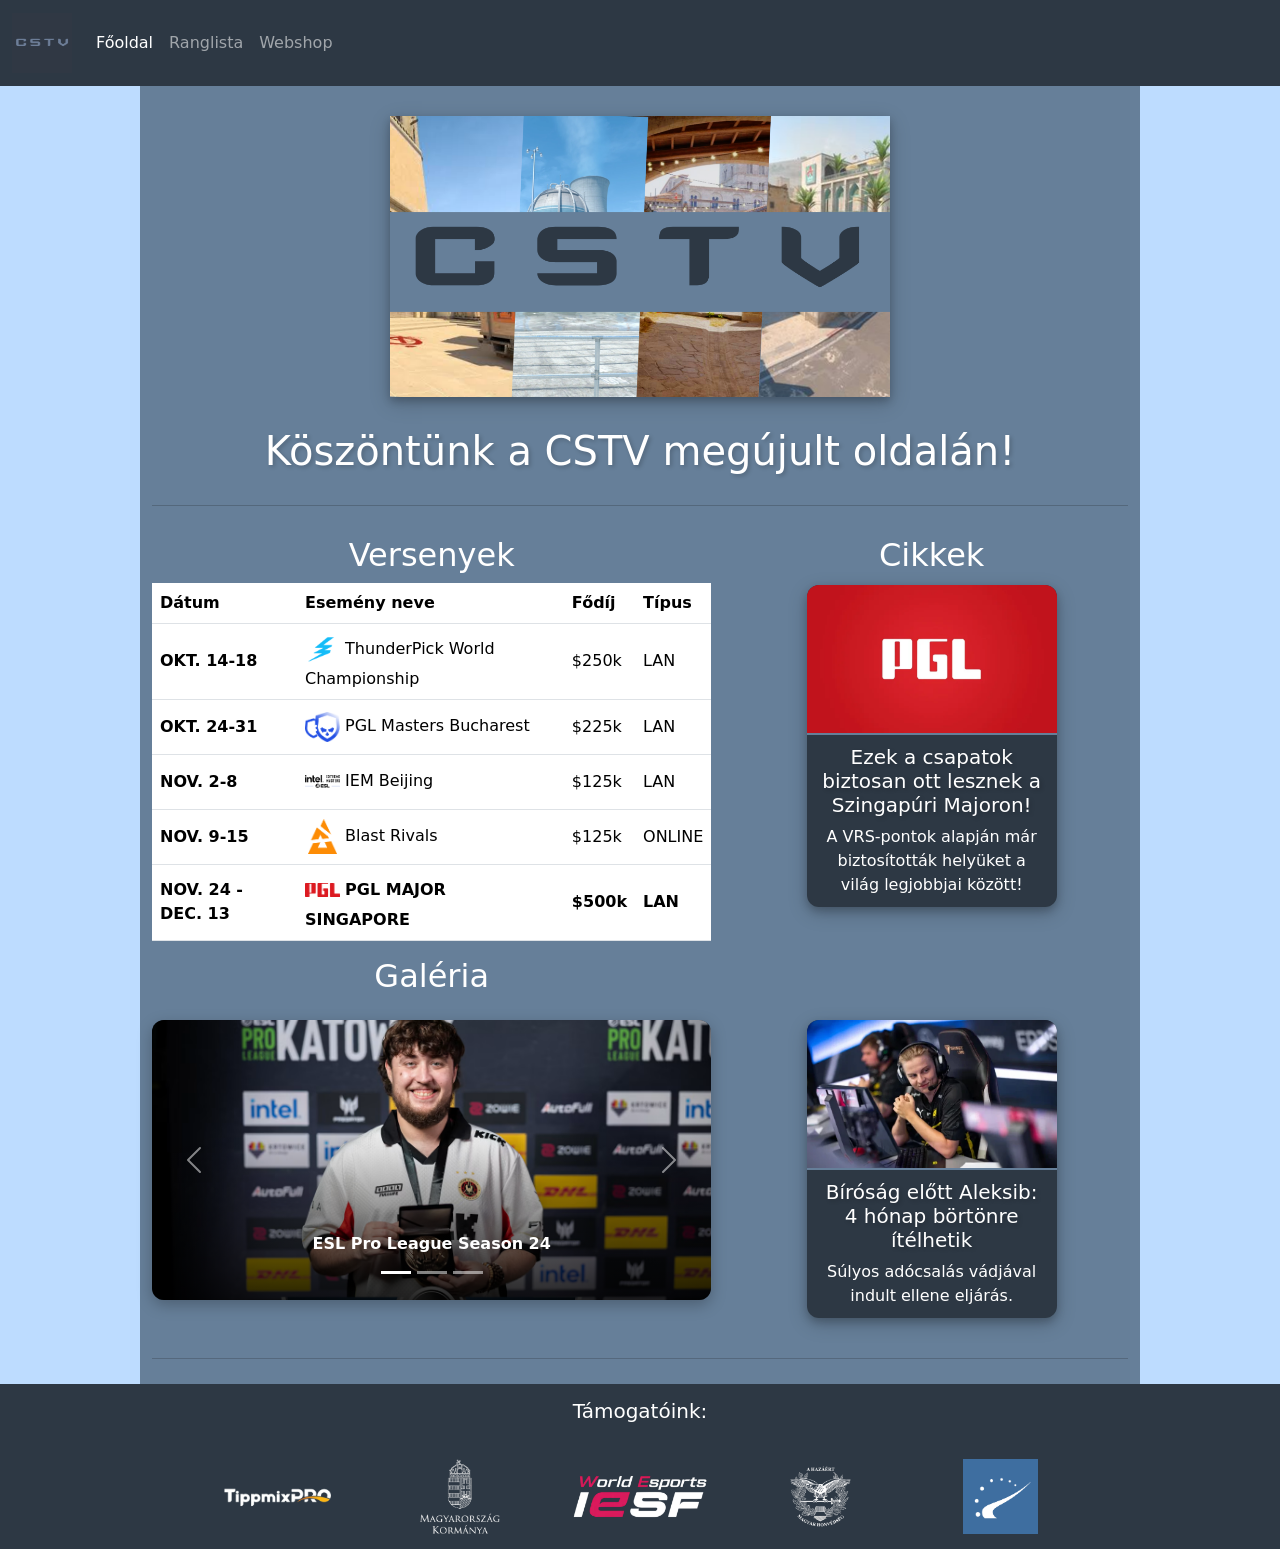
<file: index.html>
<!DOCTYPE html>
<html lang="hu">

<head>
    <meta charset="UTF-8" />
    <meta name="viewport" content="width=device-width, initial-scale=1.0" />
    <title>CSTV | Főoldal</title>
    <link href="https://cdn.jsdelivr.net/npm/bootstrap@5.0.2/dist/css/bootstrap.min.css" rel="stylesheet"
        integrity="sha384-EVSTQN3/azprG1Anm3QDgpJLIm9Nao0Yz1ztcQTwFspd3yD65VohhpuuCOmLASjC" crossorigin="anonymous" />
    <link rel="stylesheet" href="style/style.css">
    <link rel="stylesheet" href="style/fooldal.css" />
    <link rel="icon" href="pics/LOGO.png">
</head>

<body>
    <nav class="navbar navbar-expand-lg navbar-dark">
        <div class="container-fluid">
            <a class="navbar-brand" href="index.html"><img src="pics/LOGO.png" alt="Logó" class="navlogo"></a>
            <button class="navbar-toggler" type="button" data-bs-toggle="collapse" data-bs-target="#navbarNavDropdown"
                aria-controls="navbarNavDropdown" aria-expanded="false" aria-label="Toggle navigation">
                <span class="navbar-toggler-icon"></span>
            </button>
            <div class="collapse navbar-collapse" id="navbarNavDropdown">
                <ul class="navbar-nav">
                    <li class="nav-item">
                        <a class="nav-link active" href="index.html">Főoldal</a>
                    </li>
                    <li class="nav-item">
                        <a class="nav-link" href="ranglista.html">Ranglista</a>
                    </li>
                    <li class="nav-item">
                        <a class="nav-link" href="webshop.html">Webshop</a>
                    </li>
                </ul>
            </div>
        </div>
    </nav>

    <div class="container">
        <img src="pics/nagylogo.png" alt="CSTV kép" class="page-logo">

        <h1>Köszöntünk a CSTV megújult oldalán!</h1>

        <hr class="section-divider">

        <div class="row">
            <div class="col-sm-7">

                <h2>Versenyek</h2>

                <div class="table-responsive">
                    <table class="table">
                        <thead>
                            <tr>
                                <th scope="col">Dátum</th>
                                <th scope="col">Esemény neve</th>
                                <th scope="col">Fődíj</th>
                                <th scope="col">Típus</th>
                            </tr>
                        </thead>

                        <tbody>
                            <tr>
                                <th scope="row">OKT. 14-18</th>
                                <td>
                                    <img src="pics/thunderpick.webp" class="kislogo" alt="ThunderPick Logo">
                                    ThunderPick World Championship
                                </td>
                                <td>$250k</td>
                                <td>LAN</td>
                            </tr>

                            <tr>
                                <th scope="row">OKT. 24-31</th>
                                <td>
                                    <img src="pics/PGL.png" class="kislogo" alt="PGL Logo">
                                    PGL Masters Bucharest
                                </td>
                                <td>$225k</td>
                                <td>LAN</td>
                            </tr>

                            <tr>
                                <th scope="row">NOV. 2-8</th>
                                <td>
                                    <img src="pics/Beijing.png" class="kislogo" alt="IEM Logo">
                                    IEM Beijing
                                </td>
                                <td>$125k</td>
                                <td>LAN</td>
                            </tr>

                            <tr>
                                <th scope="row">NOV. 9-15</th>
                                <td>
                                    <img src="pics/Blast.webp" class="kislogo" alt="Blast Logo">
                                    Blast Rivals
                                </td>
                                <td>$125k</td>
                                <td>ONLINE</td>
                            </tr>

                            <tr style="background-color: #52667a;">
                                <th scope="row">NOV. 24 - DEC. 13</th>
                                <td>
                                    <img src="pics/pgl1.png" class="kislogo" alt="PGL Logo">
                                    <b>PGL MAJOR SINGAPORE</b>
                                </td>
                                <td><b>$500k</b></td>
                                <td><b>LAN</b></td>
                            </tr>
                        </tbody>
                    </table>
                </div>
            </div>

            <div class="col-sm-5">

                <h2>Cikkek</h2>

                <div class="card">
                    <img src="pics/PGL_CIKK.webp" class="card-img-top" alt="Cikk1">

                    <div class="card-body">
                        <p class="kisszoveg card-title">
                            Ezek a csapatok biztosan ott lesznek a Szingapúri Majoron!
                        </p>

                        <p class="card-text">
                            A VRS-pontok alapján már biztosították helyüket
                            a világ legjobbjai között!
                        </p>
                    </div>
                </div>

            </div>
        </div>

        <div class="row align-items-start">

            <div class="col-sm-7">
                <h2>Galéria</h2>
                <div class="cstv-carousel-wrapper">


                    <div id="cstvCarousel" class="carousel slide" data-bs-ride="carousel" data-bs-interval="4000">

                        <div class="carousel-indicators">
                            <button type="button" data-bs-target="#cstvCarousel" data-bs-slide-to="0" class="active"
                                aria-current="true" aria-label="1. kép"></button>

                            <button type="button" data-bs-target="#cstvCarousel" data-bs-slide-to="1"
                                aria-label="2. kép"></button>

                            <button type="button" data-bs-target="#cstvCarousel" data-bs-slide-to="2"
                                aria-label="3. kép"></button>
                        </div>

                        <div class="carousel-inner">

                            <div class="carousel-item active">
                                <img src="pics/carousel1.avif" class="d-block w-100" alt="Zywoo MVP">

                                <div class="carousel-caption">
                                    <p><b>ESL Pro League Season 24</b></p>
                                </div>
                            </div>

                            <div class="carousel-item">
                                <img src="pics/carousel2.jpg" class="d-block w-100" alt="Porto">

                                <div class="carousel-caption">
                                    <p><b>Blast Open Porto 2026</b></p>
                                </div>
                            </div>

                            <div class="carousel-item">
                                <img src="pics/carousel3.avif" class="d-block w-100" alt="Jab Jabich">

                                <div class="carousel-caption">
                                    <p><b>IEM Cologne Major 2026</b></p>
                                </div>
                            </div>

                        </div>

                        <button class="carousel-control-prev" type="button" data-bs-target="#cstvCarousel"
                            data-bs-slide="prev">

                            <span class="carousel-control-prev-icon" aria-hidden="true"></span>
                            <span class="visually-hidden">Előző</span>
                        </button>

                        <button class="carousel-control-next" type="button" data-bs-target="#cstvCarousel"
                            data-bs-slide="next">

                            <span class="carousel-control-next-icon" aria-hidden="true"></span>
                            <span class="visually-hidden">Következő</span>
                        </button>

                    </div>
                </div>
            </div>


            <div class="col-sm-5">
                <h2 style="visibility: hidden; margin-top: 15px;">Galéria</h2>
                <div class="card">
                    <img src="pics/aleksib.webp" class="card-img-top" alt="Cikk2">

                    <div class="card-body">
                        <p class="kisszoveg card-title">
                            Bíróság előtt Aleksib: 4 hónap börtönre ítélhetik
                        </p>

                        <p class="card-text">
                            Súlyos adócsalás vádjával indult ellene eljárás.
                        </p>
                    </div>
                </div>
            </div>

        </div>
        <hr class="footer-hr">
    </div>

    <footer>
        <p class="kisszoveg">Támogatóink:</p>

        <div class="row row-cols-5 g-3 justify-content-center align-items-center sponsor-grid">
            <div class="col">
                <a href="https://www.tippmixpro.hu" target="_blank">
                    <img src="pics/tippmix.png" alt="TIPPMIXPRO">
                </a>
            </div>

            <div class="col">
                <a href="https://kormany.hu" target="_blank">
                    <img src="pics/mo.png" alt="Magyarország Kormánya">
                </a>
            </div>

            <div class="col">
                <a href="https://iesf.org" target="_blank">
                    <img src="pics/iesf.webp" alt="IESF">
                </a>
            </div>

            <div class="col">
                <a href="https://honvedelem.hu" target="_blank">
                    <img src="pics/honved.png" alt="Honvédelem">
                </a>
            </div>

            <div class="col">
                <a href="https://www.hltv.org" target="_blank">
                    <img src="pics/hltv.png" alt="HLTV">
                </a>
            </div>
        </div>
    </footer>

    <script src="https://cdn.jsdelivr.net/npm/bootstrap@5.0.2/dist/js/bootstrap.bundle.min.js"></script>
</body>

</html>
</file>
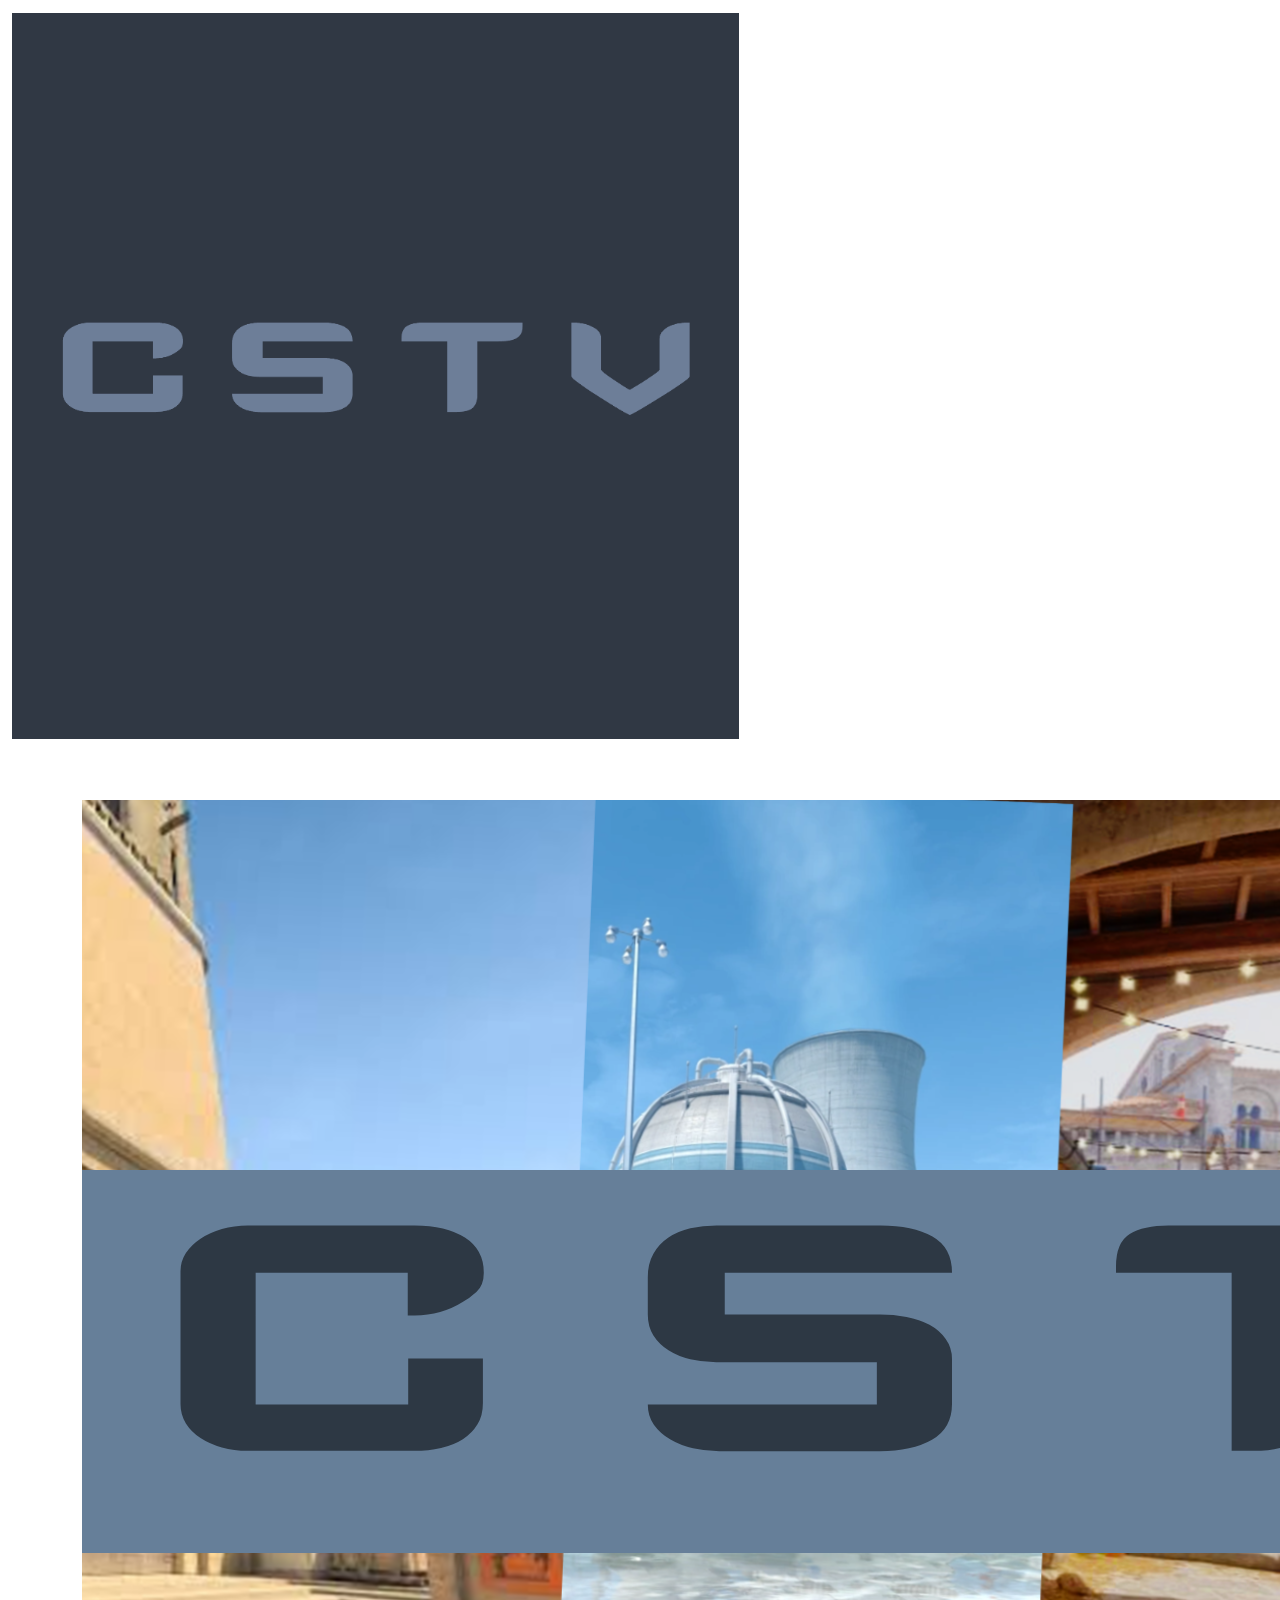
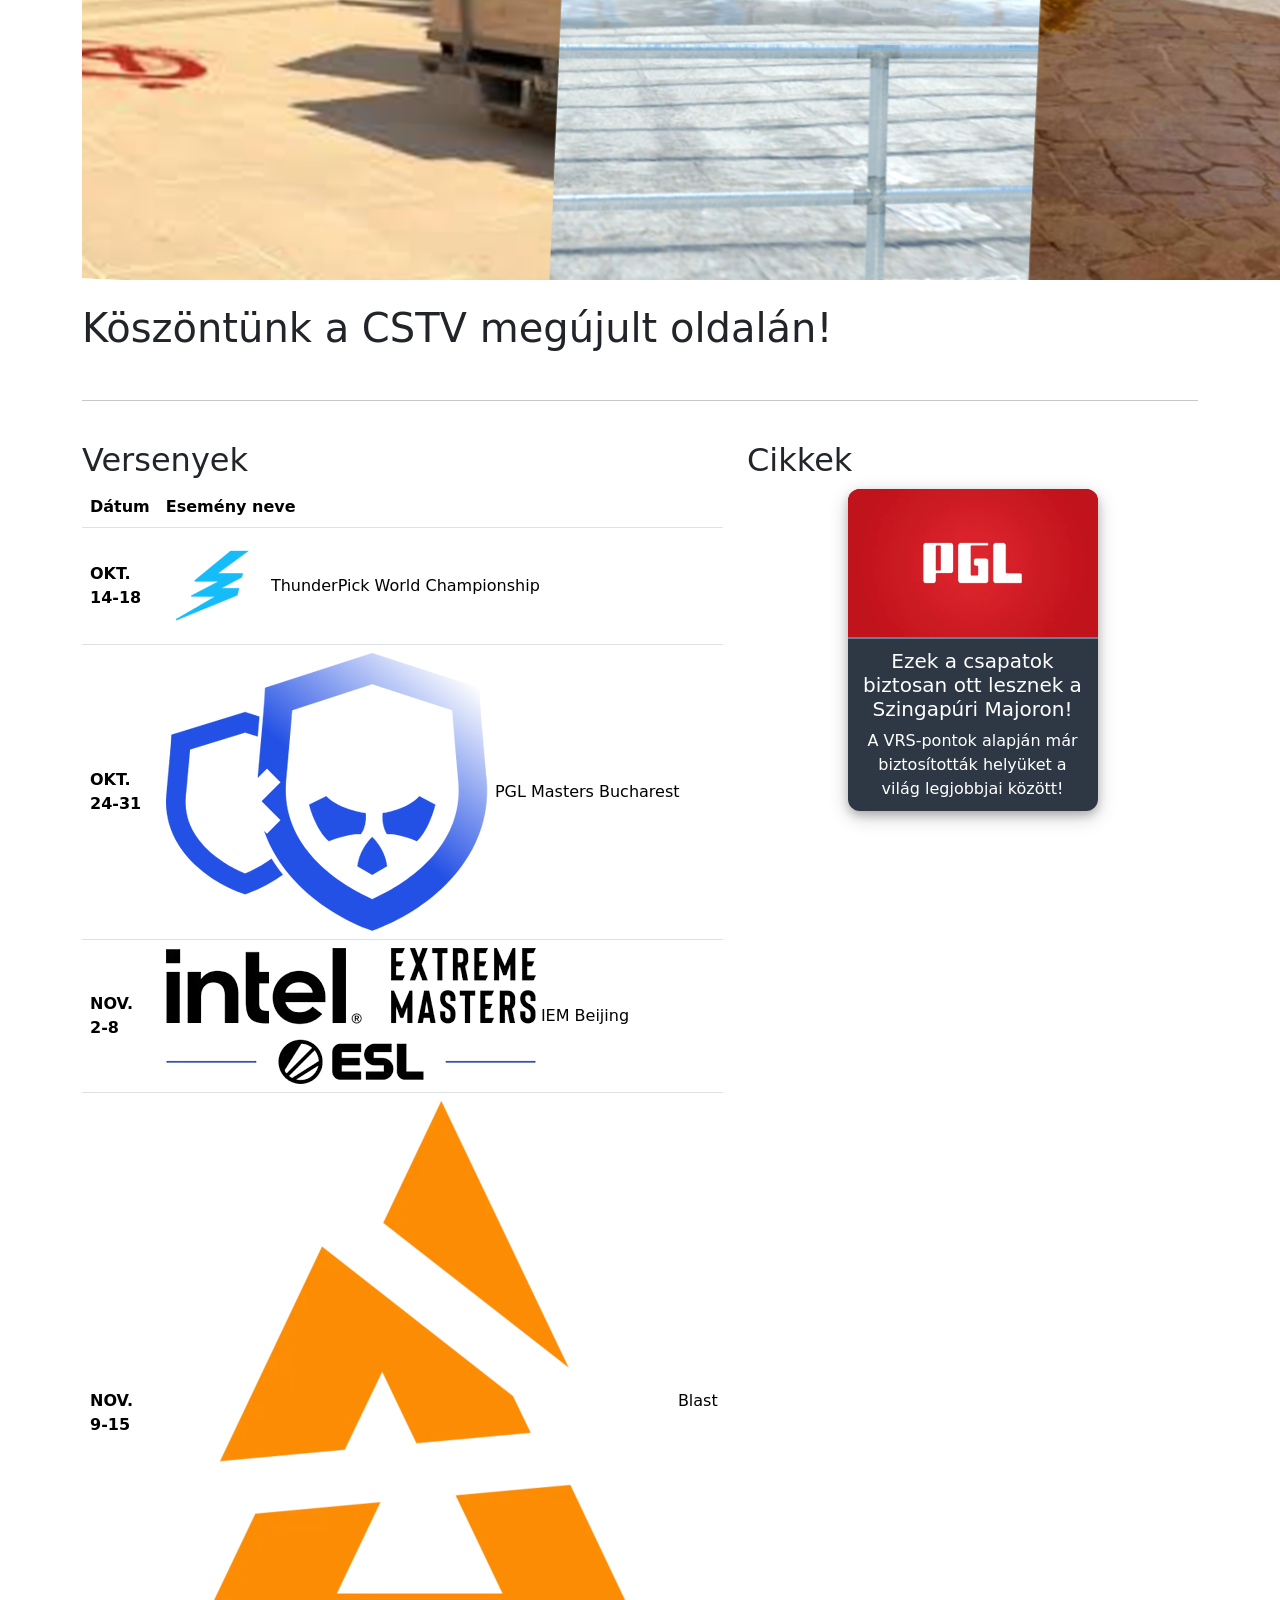
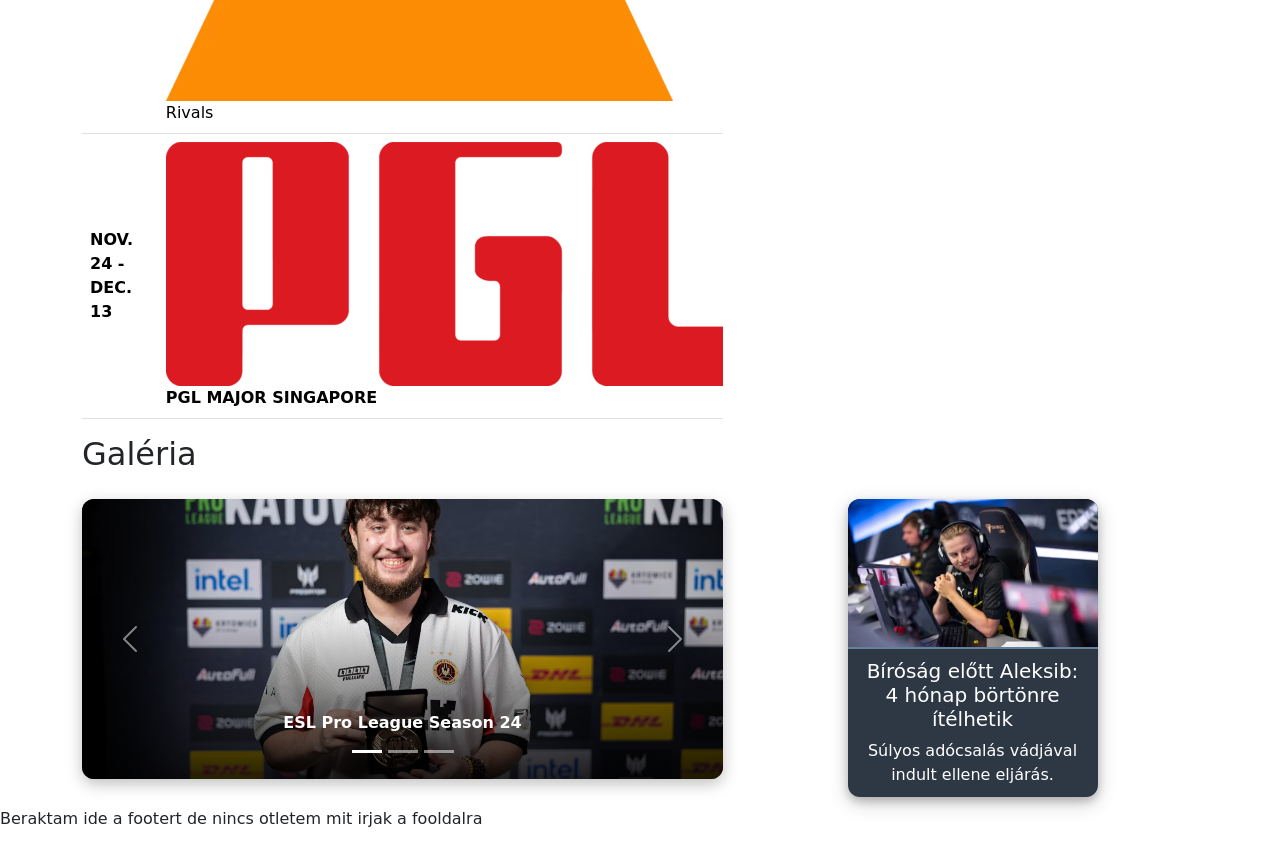
<file: docs/index.html>
<!DOCTYPE html>
<html lang="hu">

<head>
    <meta charset="UTF-8" />
    <meta name="viewport" content="width=device-width, initial-scale=1.0" />
    <title>CSTV | Főoldal</title>
    <link href="https://cdn.jsdelivr.net/npm/bootstrap@5.0.2/dist/css/bootstrap.min.css" rel="stylesheet"
        integrity="sha384-EVSTQN3/azprG1Anm3QDgpJLIm9Nao0Yz1ztcQTwFspd3yD65VohhpuuCOmLASjC" crossorigin="anonymous" />
    <link rel="stylesheet" href="../style/fooldal.css" />
    <link rel="icon" href="../pics/LOGO.png">
</head>

<body>
    <nav class="navbar navbar-expand-lg navbar-dark">
        <div class="container-fluid">
            <a class="navbar-brand" href="index.html"><img src="../pics/LOGO.png" alt="Logó" class="navlogo"></a>
            <button class="navbar-toggler" type="button" data-bs-toggle="collapse" data-bs-target="#navbarNavDropdown"
                aria-controls="navbarNavDropdown" aria-expanded="false" aria-label="Toggle navigation">
                <span class="navbar-toggler-icon"></span>
            </button>
            <div class="collapse navbar-collapse" id="navbarNavDropdown">
                <ul class="navbar-nav">
                    <li class="nav-item">
                        <a class="nav-link active" href="index.html">Főoldal</a>
                    </li>
                    <li class="nav-item">
                        <a class="nav-link" href="ranglista.html">Ranglista</a>
                    </li>
                    <li class="nav-item">
                        <a class="nav-link" href="webshop.html">Webshop</a>
                    </li>
                </ul>
            </div>
        </div>
    </nav>

    <div class="container">
        <br><br>
        <img src="../pics/nagylogo.png" alt="CSTV kép">
        <br><br>

        <h1>Köszöntünk a CSTV megújult oldalán!</h1>
        <br>
        <hr style="background-color: #2d3844;">
        <br>

        <div class="row">
            <div class="col-sm-7">

                <h2>Versenyek</h2>

                <div class="table-responsive">
                    <table class="table">
                        <thead>
                            <tr>
                                <th scope="col">Dátum</th>
                                <th scope="col">Esemény neve</th>
                                <th scope="col">Fődíj</th>
                                <th scope="col">Típus</th>
                            </tr>
                        </thead>

                        <tbody>
                            <tr>
                                <th scope="row">OKT. 14-18</th>
                                <td>
                                    <img src="../pics/thunderpick.webp" class="kislogo" alt="ThunderPick Logo">
                                    ThunderPick World Championship
                                </td>
                                <td>$250k</td>
                                <td>LAN</td>
                            </tr>

                            <tr>
                                <th scope="row">OKT. 24-31</th>
                                <td>
                                    <img src="../pics/PGL.png" class="kislogo" alt="PGL Logo">
                                    PGL Masters Bucharest
                                </td>
                                <td>$225k</td>
                                <td>LAN</td>
                            </tr>

                            <tr>
                                <th scope="row">NOV. 2-8</th>
                                <td>
                                    <img src="../pics/Beijing.png" class="kislogo" alt="IEM Logo">
                                    IEM Beijing
                                </td>
                                <td>$125k</td>
                                <td>LAN</td>
                            </tr>

                            <tr>
                                <th scope="row">NOV. 9-15</th>
                                <td>
                                    <img src="../pics/Blast.webp" class="kislogo" alt="Blast Logo">
                                    Blast Rivals
                                </td>
                                <td>$125k</td>
                                <td>ONLINE</td>
                            </tr>

                            <tr style="background-color: #52667a;">
                                <th scope="row">NOV. 24 - DEC. 13</th>
                                <td>
                                    <img src="../pics/pgl1.png" class="kislogo" alt="PGL Logo">
                                    <b>PGL MAJOR SINGAPORE</b>
                                </td>
                                <td><b>$500k</b></td>
                                <td><b>LAN</b></td>
                            </tr>
                        </tbody>
                    </table>
                </div>
            </div>

            <div class="col-sm-5">

                <h2>Cikkek</h2>

                <div class="card">
                    <img src="../pics/PGL_CIKK.webp" class="card-img-top" alt="Cikk1">

                    <div class="card-body">
                        <h5 class="card-title">
                            Ezek a csapatok biztosan ott lesznek a Szingapúri Majoron!
                        </h5>

                        <p class="card-text">
                            A VRS-pontok alapján már biztosították helyüket
                            a világ legjobbjai között!
                        </p>
                    </div>
                </div>

            </div>
        </div>

        <div class="row align-items-start">

            <div class="col-sm-7">
                <h2>Galéria</h2>
                <div class="cstv-carousel-wrapper">


                    <div id="cstvCarousel" class="carousel slide" data-bs-ride="carousel" data-bs-interval="4000">

                        <div class="carousel-indicators">
                            <button type="button" data-bs-target="#cstvCarousel" data-bs-slide-to="0" class="active"
                                aria-current="true" aria-label="1. kép"></button>

                            <button type="button" data-bs-target="#cstvCarousel" data-bs-slide-to="1"
                                aria-label="2. kép"></button>

                            <button type="button" data-bs-target="#cstvCarousel" data-bs-slide-to="2"
                                aria-label="3. kép"></button>
                        </div>

                        <div class="carousel-inner">

                            <div class="carousel-item active">
                                <img src="../pics/carousel1.avif" class="d-block w-100" alt="Zywoo MVP">

                                <div class="carousel-caption">
                                    <p><b>ESL Pro League Season 24</b></p>
                                </div>
                            </div>

                            <div class="carousel-item">
                                <img src="../pics/carousel2.jpg" class="d-block w-100" alt="Porto">

                                <div class="carousel-caption">
                                    <p><b>Blast Open Porto 2026</b></p>
                                </div>
                            </div>

                            <div class="carousel-item">
                                <img src="../pics/carousel3.avif" class="d-block w-100" alt="Jab Jabich">

                                <div class="carousel-caption">
                                    <p><b>IEM Cologne Major 2026</b></p>
                                </div>
                            </div>

                        </div>

                        <button class="carousel-control-prev" type="button" data-bs-target="#cstvCarousel"
                            data-bs-slide="prev">

                            <span class="carousel-control-prev-icon" aria-hidden="true"></span>
                            <span class="visually-hidden">Előző</span>
                        </button>

                        <button class="carousel-control-next" type="button" data-bs-target="#cstvCarousel"
                            data-bs-slide="next">

                            <span class="carousel-control-next-icon" aria-hidden="true"></span>
                            <span class="visually-hidden">Következő</span>
                        </button>

                    </div>
                </div>
            </div>


            <div class="col-sm-5">
                <h2 style="visibility: hidden; margin-top: 15px;">Galéria</h2>
                <div class="card">
                    <img src="../pics/aleksib.webp" class="card-img-top" alt="Cikk2">

                    <div class="card-body">
                        <h5 class="card-title">
                            Bíróság előtt Aleksib: 4 hónap börtönre ítélhetik
                        </h5>

                        <p class="card-text">
                            Súlyos adócsalás vádjával indult ellene eljárás.
                        </p>
                    </div>
                </div>
            </div>

        </div>
    </div>

    <footer>
        <p>Beraktam ide a footert de nincs otletem mit irjak a fooldalra</p>
    </footer>

    <script src="https://cdn.jsdelivr.net/npm/bootstrap@5.0.2/dist/js/bootstrap.bundle.min.js"></script>
</body>

</html>
</file>
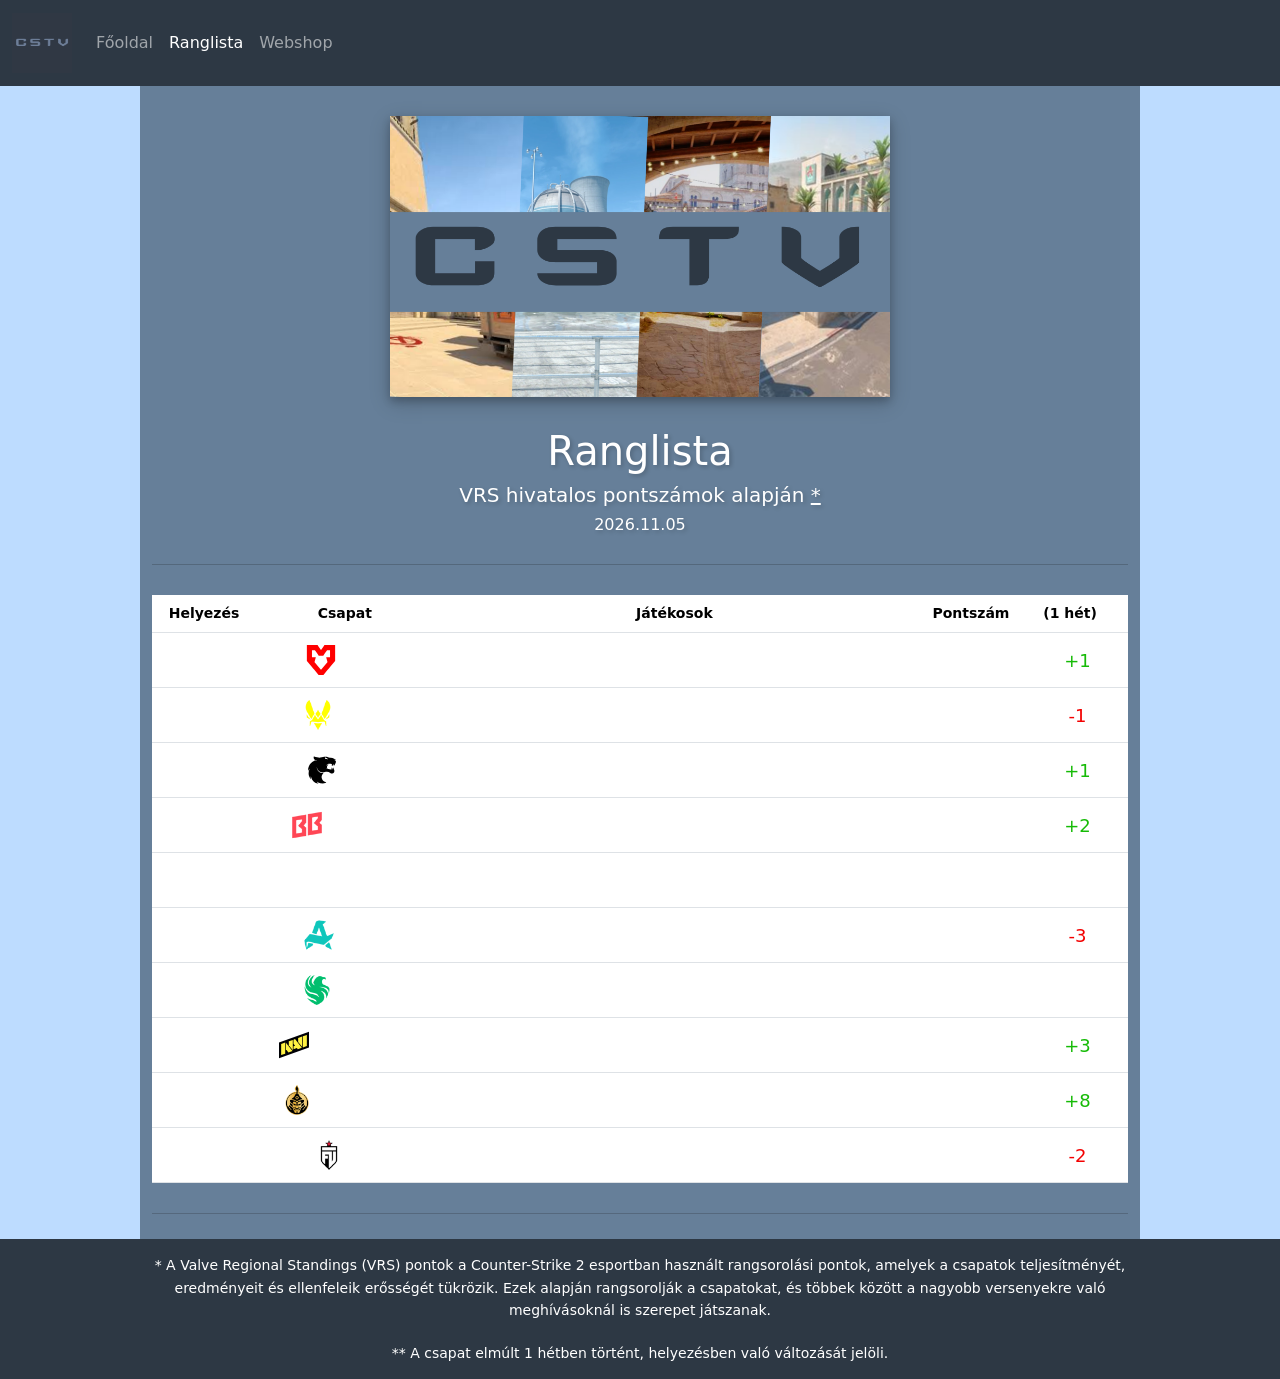
<file: ranglista.html>
<!DOCTYPE html>
<html lang="hu">

<head>
    <meta charset="UTF-8" />
    <meta name="viewport" content="width=device-width, initial-scale=1.0" />
    <title>CSTV | Ranglista</title>
    <link href="https://cdn.jsdelivr.net/npm/bootstrap@5.0.2/dist/css/bootstrap.min.css" rel="stylesheet"
        integrity="sha384-EVSTQN3/azprG1Anm3QDgpJLIm9Nao0Yz1ztcQTwFspd3yD65VohhpuuCOmLASjC" crossorigin="anonymous" />
    <link rel="stylesheet" href="style/style.css">
    <link rel="stylesheet" href="style/ranglista.css" />
    <link rel="icon" href="pics/LOGO.png">
</head>

<body>
    <nav class="navbar navbar-expand-lg navbar-dark">
        <div class="container-fluid">
            <a class="navbar-brand" href="index.html"><img src="pics/LOGO.png" alt="Logó" class="navlogo"></a>
            <button class="navbar-toggler" type="button" data-bs-toggle="collapse" data-bs-target="#navbarNavDropdown"
                aria-controls="navbarNavDropdown" aria-expanded="false" aria-label="Toggle navigation">
                <span class="navbar-toggler-icon"></span>
            </button>
            <div class="collapse navbar-collapse" id="navbarNavDropdown">
                <ul class="navbar-nav">
                    <li class="nav-item">
                        <a class="nav-link" href="index.html">Főoldal</a>
                    </li>
                    <li class="nav-item">
                        <a class="nav-link active" href="ranglista.html">Ranglista</a>
                    </li>
                    <li class="nav-item">
                        <a class="nav-link" href="webshop.html">Webshop</a>
                    </li>
                </ul>
            </div>
        </div>
    </nav>
    <div class="container">
        <img src="pics/nagylogo.png" alt="CSTV kép" class="page-logo">

        <h1>Ranglista</h1>
        <p class="kisszoveg">VRS hivatalos pontszámok alapján <a href="#VRS" style="color: white;">*</a></p>
        <h6>2026.11.05</h6>

        <hr class="section-divider">

        <table class="table">
            <thead>
                <tr>
                    <th scope="col">Helyezés</th>
                    <th scope="col">Csapat</th>
                    <th scope="col">Játékosok</th>
                    <th scope="col">Pontszám</th>
                    <th scope="col">(1 hét)<a href="#1het" style="color: white;">**</a></th>
                </tr>
            </thead>
            <tbody>
                <tr>
                    <th scope="row">1.</th>
                    <td><img src="pics/mouz.svg" class="kislogo" alt="Mouz Logo"> MOUZ</td>
                    <td class="jatekosok">torzsi • Spinx • xertioN • PR • xelex</td>
                    <td>1980</td>
                    <td class="pozitiv">+1</td>

                </tr>
                <tr>

                    <th scope="row">2.</th>
                    <td><img src="pics/vitality.webp" class="kislogo" alt="Vitality Logo"> Vitality</td>
                    <td class="jatekosok">apEX • ropz • ZywOo • flameZ • mezii</td>
                    <td>1930</td>
                    <td class="negativ">-1</td>
                </tr>
                <tr>
                    <th scope="row">3.</th>
                    <td><img src="pics/furia.svg" class="kislogo" alt="Furia Logo"> FURIA</td>
                    <td class="jatekosok">Fallen • yuurih • YEKINDAR • KSCERATO • molodoy</td>
                    <td>1916</td>
                    <td class="pozitiv">+1</td>

                </tr>
                <tr>
                    <th scope="row">4.</th>
                    <td><img src="pics/betboom.webp" class="kislogo" alt="BETBOOM Logo"> BETBOOM</td>
                    <td class="jatekosok">Boombl4 • zorte • s1ren • cl1d3r • Magnojez</td>
                    <td>1860</td>
                    <td class="pozitiv">+2</td>
                </tr>


                <tr>
                    <th scope="row">5.</th>
                    <td><img src="pics/spirit.webp" class="kislogo" alt="Spirit Logo"> Spirit</td>
                    <td class="jatekosok">sh1ro • magixx • tN1R • zont1x • donk</td>
                    <td>1845</td>
                    <td class="semleges">-</td>
                </tr>

                <tr>
                    <th scope="row">6.</th>
                    <td><img src="pics/Aurora.webp" class="kislogo" alt="Aurora"> Aurora</td>
                    <td class="jatekosok">XANTARES • woxic • Jimpphat • kyxan • Wicadia</td>
                    <td>1839</td>
                    <td class="negativ">-3</td>
                </tr>

                <tr>
                    <th scope="row">7.</th>
                    <td><img src="pics/falcons.webp" class="kislogo" alt="Falcons Logo"> Falcons</td>
                    <td class="jatekosok">karrigan • NiKo • TeSeS • m0NESY • kyousuke</td>
                    <td>1775</td>
                    <td class="semleges">-</td>
                </tr>
                <tr>
                    <th scope="row">8.</th>
                    <td><img src="pics/navi.svg" class="kislogo" alt="navi"> Natus Vincere</td>
                    <td class="jatekosok">Aleksib • iM • b1t • w0nderful • makazze</td>
                    <td>1728</td>
                    <td class="pozitiv">+3</td>
                </tr>
                                <tr>
                    <th scope="row">9.</th>
                    <td><img src="pics/mongolz.webp" class="kislogo" alt="FUT Logo"> The MongolZ</td>
                    <td class="jatekosok">nin9 • bLitz • Techno • 910 • cobrazera</td>
                    <td>1717</td>
                    <td class="pozitiv">+8</td>
                </tr>
                <tr>
                    <th scope="row">10.</th>
                    <td><img src="pics/FUT.webp" class="kislogo" alt="FUT Logo"> FUT</td>
                    <td class="jatekosok">xfl0ud • dem0n • Krabeni • cmtry • dziugss</td>
                    <td>1708</td>
                    <td class="negativ">-2</td>
                </tr>

            </tbody>
        </table>
        <hr class="footer-hr">
    </div>
    <footer>
        <p id="VRS" style="margin-bottom: 20px;">* A Valve Regional Standings (VRS) pontok a Counter-Strike 2 esportban
            használt rangsorolási pontok, amelyek
            a csapatok teljesítményét, eredményeit és ellenfeleik erősségét tükrözik. Ezek alapján rangsorolják a
            csapatokat, és többek között a nagyobb versenyekre való meghívásoknál is szerepet játszanak.</p>

        <p id="1het">
            ** A csapat elmúlt 1 hétben történt, helyezésben való változását jelöli.
        </p>
    </footer>
</body>

</html>
</file>
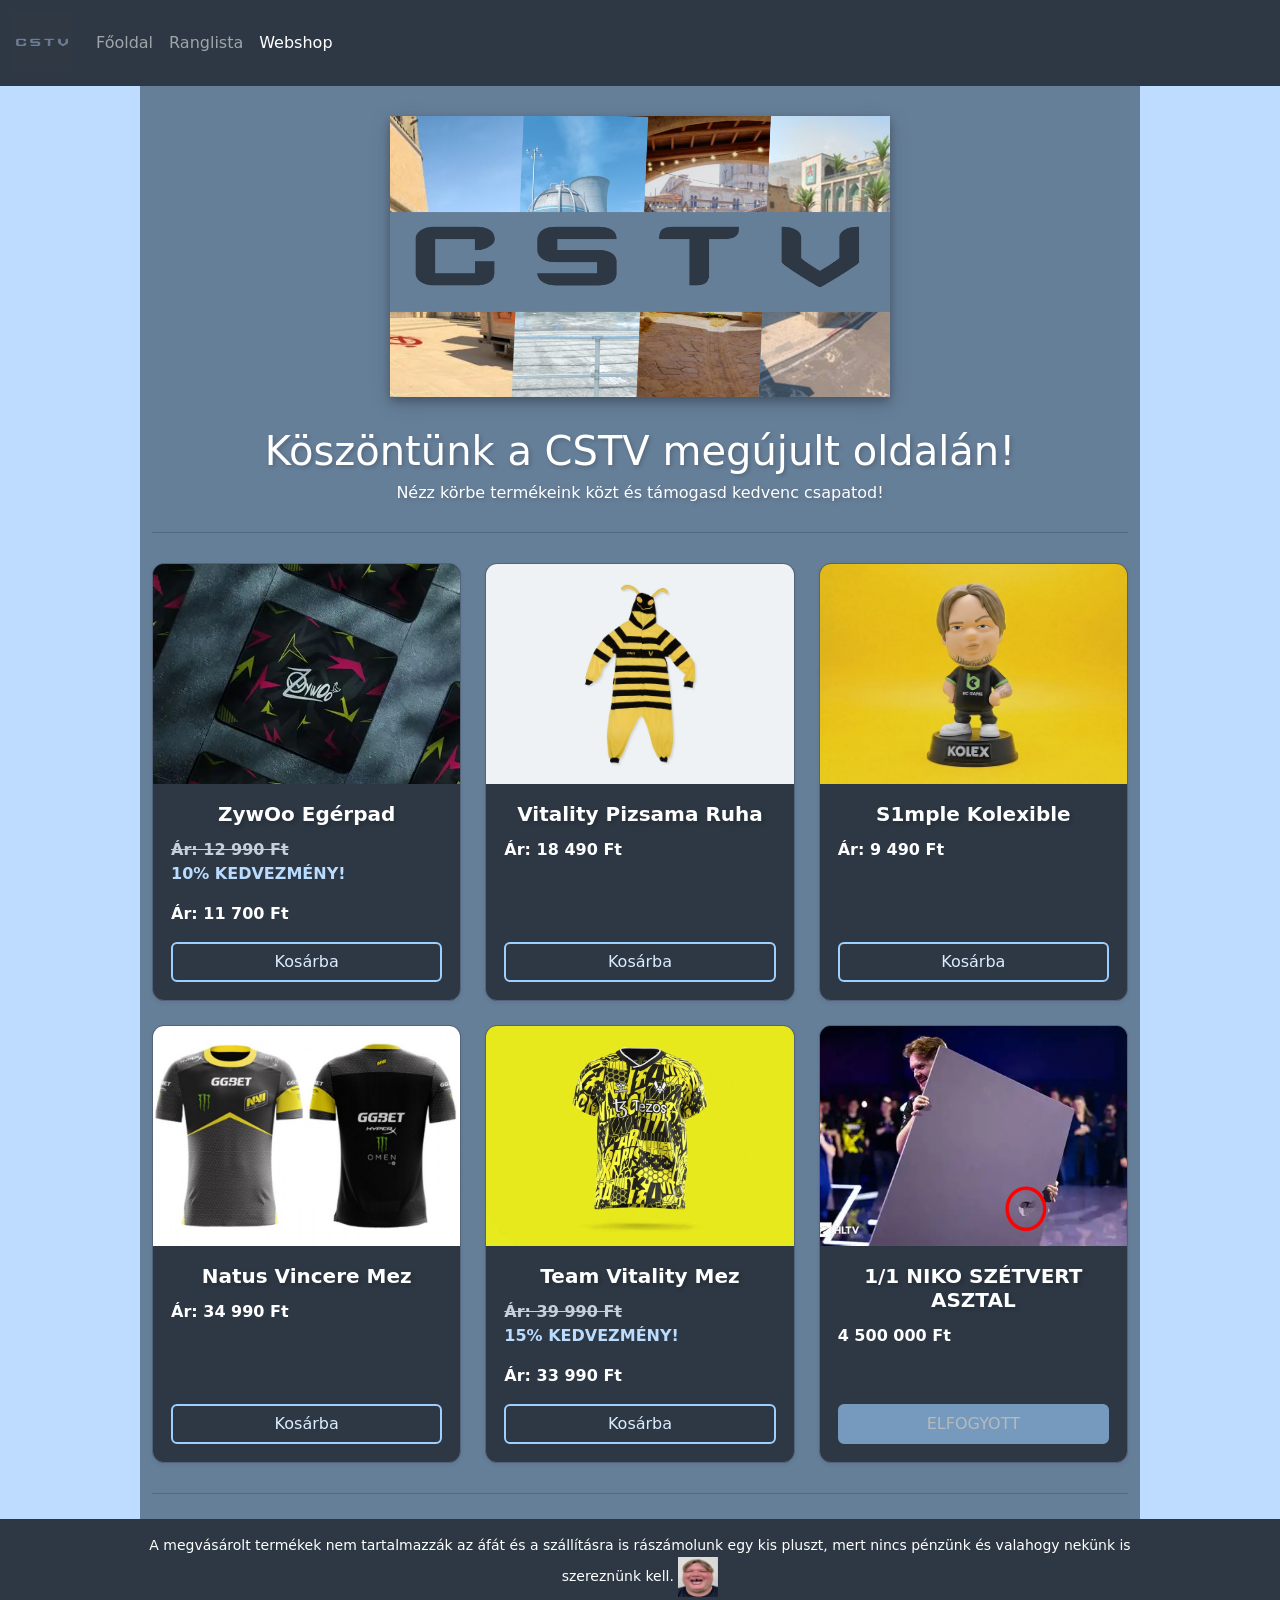
<file: webshop.html>
<!DOCTYPE html>
<html lang="hu">

<head>
    <meta charset="UTF-8" />
    <meta name="viewport" content="width=device-width, initial-scale=1.0" />
    <title>CSTV | Webshop</title>
    <link href="https://cdn.jsdelivr.net/npm/bootstrap@5.0.2/dist/css/bootstrap.min.css" rel="stylesheet"
        integrity="sha384-EVSTQN3/azprG1Anm3QDgpJLIm9Nao0Yz1ztcQTwFspd3yD65VohhpuuCOmLASjC" crossorigin="anonymous" />
    <link rel="stylesheet" href="style/style.css">
    <link rel="stylesheet" href="style/webshop.css" />
    <link rel="icon" href="pics/LOGO.png">
</head>

<body>
    <nav class="navbar navbar-expand-lg navbar-dark">
        <div class="container-fluid">
            <a class="navbar-brand" href="index.html"><img src="pics/LOGO.png" alt="Logó" class="navlogo"></a>
            <button class="navbar-toggler" type="button" data-bs-toggle="collapse" data-bs-target="#navbarNavDropdown"
                aria-controls="navbarNavDropdown" aria-expanded="false" aria-label="Toggle navigation">
                <span class="navbar-toggler-icon"></span>
            </button>
            <div class="collapse navbar-collapse" id="navbarNavDropdown">
                <ul class="navbar-nav">
                    <li class="nav-item">
                        <a class="nav-link" href="index.html">Főoldal</a>
                    </li>
                    <li class="nav-item">
                        <a class="nav-link" href="ranglista.html">Ranglista</a>
                    </li>
                    <li class="nav-item">
                        <a class="nav-link active" href="webshop.html">Webshop</a>
                    </li>
                </ul>
            </div>
        </div>
    </nav>
    <div class="container">
        <img src="pics/nagylogo.png" alt="CSTV kép" class="page-logo">

        <h1>Köszöntünk a CSTV megújult oldalán!</h1>
        <h6>Nézz körbe termékeink közt és támogasd kedvenc csapatod!</h6>

        <hr class="section-divider">


        <div class="row g-4 justify-content-center">

            <div class="col-md-4">
                <div class="card h-100 shadow-sm">
                    <img src="pics/zywoomousepad.webp" class="card-img-top" alt="Zywoo egérpad">
                    <div class="card-body">
                        <p class="kisszoveg card-title">ZywOo Egérpad</p>
                        <p class="fw-bold"><s>Ár: 12 990 Ft</s><br>10% KEDVEZMÉNY!</p>
                        <p class="fw-bold">Ár: 11 700 Ft</p>
                        <button class="btn btn-primary w-100">Kosárba</button>
                    </div>
                </div>
            </div>


            <div class="col-md-4">
                <div class="card h-100 shadow-sm">
                    <img src="pics/VitalityPijama.jpg" class="card-img-top" alt="Vitality Pizsama">
                    <div class="card-body">
                        <p class="kisszoveg card-title">Vitality Pizsama Ruha</p>
                        <p class="fw-bold">Ár: 18 490 Ft</p>
                        <button class="btn btn-primary w-100">Kosárba</button>
                    </div>
                </div>
            </div>

            <div class="col-md-4">
                <div class="card h-100 shadow-sm">
                    <img src="pics/s1mplefigurine.webp" class="card-img-top" alt="Billentyűzet">
                    <div class="card-body">
                        <p class="kisszoveg card-title">S1mple Kolexible</p>
                        <p class="fw-bold">Ár: 9 490 Ft</p>
                        <button class="btn btn-primary w-100">Kosárba</button>
                    </div>
                </div>
            </div>


            <div class="col-md-4">
                <div class="card h-100 shadow-sm">
                    <img src="pics/navimez.jpg" class="card-img-top" alt="Navi">
                    <div class="card-body">
                        <p class="kisszoveg card-title">Natus Vincere Mez</p>
                        <p class="fw-bold">Ár: 34 990 Ft</p>
                        <button class="btn btn-primary w-100">Kosárba</button>
                    </div>
                </div>
            </div>

            <div class="col-md-4">
                <div class="card h-100 shadow-sm">
                    <img src="pics/vitalitymez.webp" class="card-img-top" alt="Vitality Mez">
                    <div class="card-body">
                        <p class="kisszoveg card-title">Team Vitality Mez</p>
                        <p class="fw-bold"><s>Ár: 39 990 Ft</s><br>15% KEDVEZMÉNY!</p>
                        <p class="fw-bold">Ár: 33 990 Ft</p>
                        <button class="btn btn-primary w-100">Kosárba</button>
                    </div>
                </div>
            </div>

            <div class="col-md-4">
                <div class="card h-100 shadow-sm">
                    <img src="pics/Niko.jpg" class="card-img-top" alt="asztal">
                    <div class="card-body">
                        <p class="kisszoveg card-title">1/1 NIKO SZÉTVERT ASZTAL</p>

                        <p class="fw-bold">4 500 000 Ft</p>
                        <button class=" btn btn-primary w-100 disabled"
                            style="background-color:#9dcfff; border-color: #9dcfff;">ELFOGYOTT</button>
                    </div>
                </div>
            </div>
        </div>
        <hr class="footer-hr">
    </div>
    <footer>
        <p>A megvásárolt termékek nem tartalmazzák az áfát és a szállításra is rászámolunk egy kis pluszt, mert nincs
            pénzünk és valahogy nekünk is szereznünk kell. <img src="pics/s1mplexd.jpg" style="height: 40px"></p>
    </footer>

</body>

</html>
</file>
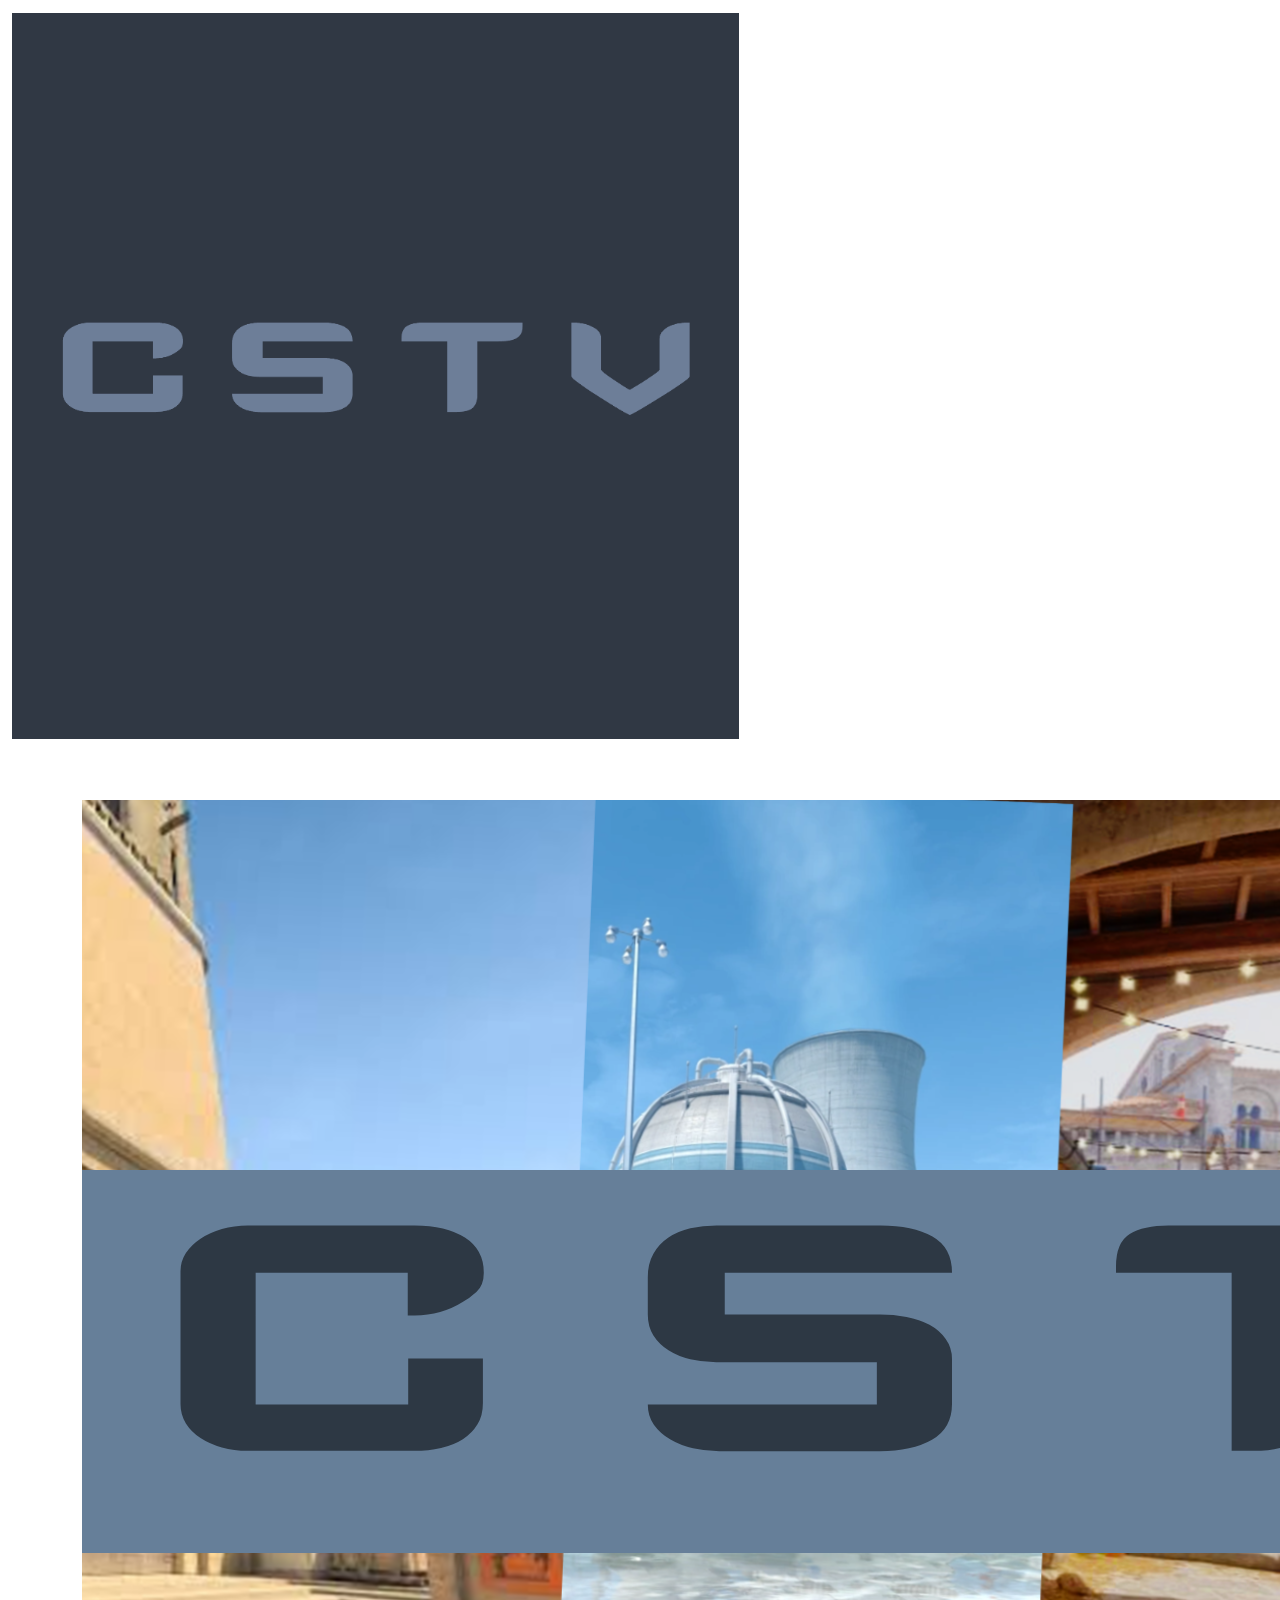
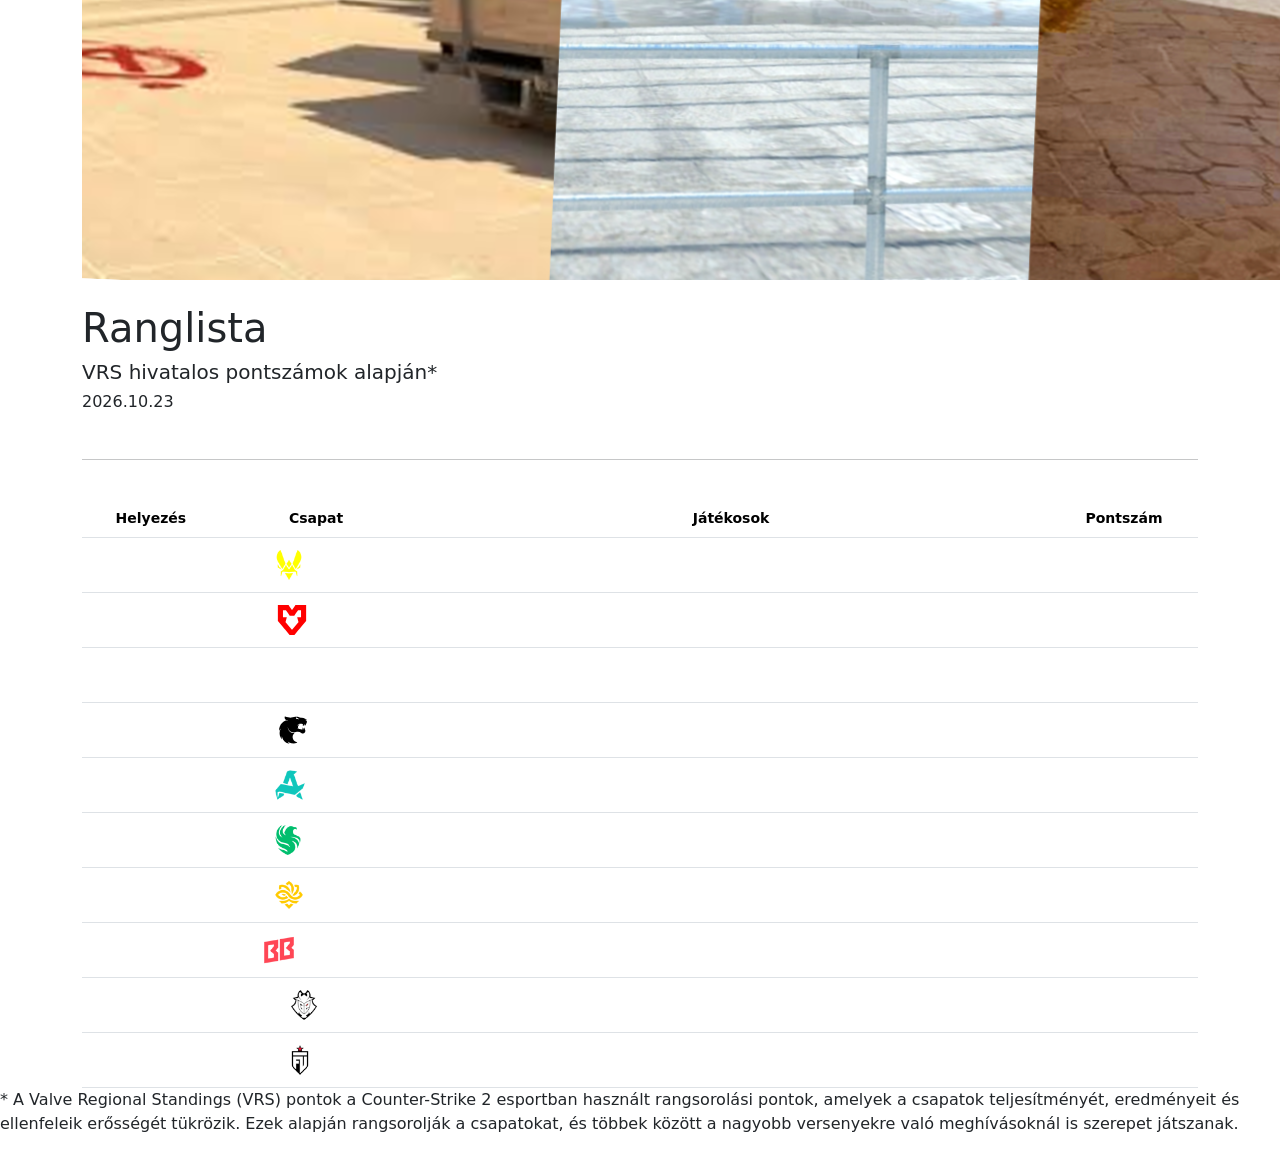
<file: docs/ranglista.html>
<!DOCTYPE html>
<html lang="hu">

<head>
    <meta charset="UTF-8" />
    <meta name="viewport" content="width=device-width, initial-scale=1.0" />
    <title>CSTV | Ranglista</title>
    <link href="https://cdn.jsdelivr.net/npm/bootstrap@5.0.2/dist/css/bootstrap.min.css" rel="stylesheet"
        integrity="sha384-EVSTQN3/azprG1Anm3QDgpJLIm9Nao0Yz1ztcQTwFspd3yD65VohhpuuCOmLASjC" crossorigin="anonymous" />
    <link rel="stylesheet" href="../style/ranglista.css" />
    <link rel="icon" href="../pics/LOGO.png">
</head>

<body>
    <nav class="navbar navbar-expand-lg navbar-dark">
        <div class="container-fluid">
            <a class="navbar-brand" href="index.html"><img src="../pics/LOGO.png" alt="Logó" class="navlogo"></a>
            <button class="navbar-toggler" type="button" data-bs-toggle="collapse" data-bs-target="#navbarNavDropdown"
                aria-controls="navbarNavDropdown" aria-expanded="false" aria-label="Toggle navigation">
                <span class="navbar-toggler-icon"></span>
            </button>
            <div class="collapse navbar-collapse" id="navbarNavDropdown">
                <ul class="navbar-nav">
                    <li class="nav-item">
                        <a class="nav-link" href="index.html">Főoldal</a>
                    </li>
                    <li class="nav-item">
                        <a class="nav-link active" href="ranglista.html">Ranglista</a>
                    </li>
                    <li class="nav-item">
                        <a class="nav-link" href="webshop.html">Webshop</a>
                    </li>
                </ul>
            </div>
        </div>
    </nav>

    <div class="container">
        <br><br>
        <img src="../pics/nagylogo.png" alt="CSTV kép">
        <br><br>
        <h1>Ranglista</h1>
        <h5>VRS hivatalos pontszámok alapján*</h5>
        <h6>2026.10.23</h6>
        <br>
        <hr style="background-color: #2d3844;">
        <br>

        <table class="table">
            <thead>
                <tr>
                    <th scope="col">Helyezés</th>
                    <th scope="col">Csapat</th>
                    <th scope="col">Játékosok</th>
                    <th scope="col">Pontszám</th>
                </tr>
            </thead>
            <tbody>
                <tr>
                    <th scope="row">1.</th>
                    <td><img src="../pics/vitality.webp" class="kislogo" alt="Vitality Logo"> Vitality</td>
                    <td class="jatekosok">apEX • ropz • ZywOo • flameZ • mezii</td>
                    <td>1994</td>
                </tr>
                <tr>
                    <th scope="row">2.</th>
                    <td><img src="../pics/mouz.svg" class="kislogo" alt="Mouz Logo"> MOUZ</td>
                    <td class="jatekosok">torzsi • Spinx • xertioN • PR • xelex</td>
                    <td>1942</td>
                </tr>
                <tr>
                    <th scope="row">3.</th>
                    <td><img src="../pics/spirit.webp" class="kislogo" alt="Spirit Logo"> Spirit</td>
                    <td class="jatekosok">sh1ro • magixx • tN1R • zont1x • donk</td>
                    <td>1913</td>
                </tr>
                <tr>
                    <th scope="row">4.</th>
                    <td><img src="../pics/furia.svg" class="kislogo" alt="Furia Logo"> FURIA</td>
                    <td class="jatekosok">Fallen • yuurih • YEKINDAR • KSCERATO • molodoy</td>
                    <td>1890</td>
                </tr>
                <tr>
                    <th scope="row">5.</th>
                    <td><img src="../pics/Aurora.webp" class="kislogo" alt="Falcons Logo"> Aurora</td>
                    <td class="jatekosok">XANTARES • woxic • Jimpphat • kyxsan • Wicadia</td>
                    <td>1869</td>
                </tr>

                <tr>
                    <th scope="row">6.</th>
                    <td><img src="../pics/falcons.webp" class="kislogo" alt="Falcons Logo"> Falcons</td>
                    <td class="jatekosok">karrigan • NiKo • TeSeS • m0NESY • kyousuke</td>
                    <td>1818</td>
                </tr>
                <tr>
                    <th scope="row">7.</th>
                    <td><img src="../pics/legacy.webp" class="kislogo" alt="Legacy Logo"> Legacy</td>
                    <td class="jatekosok">arT • dumau • latto • n1ssim • try</td>
                    <td>1759</td>
                </tr>
                <tr>
                    <th scope="row">8.</th>
                    <td><img src="../pics/betboom.webp" class="kislogo" alt="BETBOOM Logo"> BETBOOM</td>
                    <td class="jatekosok">Boombl4 • zorte • s1ren • cl1d3r • Magnojez</td>
                    <td>1707</td>
                </tr>
                <tr>
                    <th scope="row">9.</th>
                    <td><img src="../pics/g2.webp" class="kislogo" alt="G2 Logo"> G2</td>
                    <td class="jatekosok">huNter- • Nertz • r1nkle • HeavyGod • MATYS</td>
                    <td>1698</td>
                </tr>
                <tr>
                    <th scope="row">10.</th>
                    <td><img src="../pics/FUT.webp" class="kislogo" alt="FUT Logo"> FUT</td>
                    <td class="jatekosok">xfl0ud • dem0n • Krabeni • cmtry • dziugss</td>
                    <td>1639</td>
                </tr>

            </tbody>
        </table>
    </div>

    <footer>
        <p>* A Valve Regional Standings (VRS) pontok a Counter-Strike 2 esportban használt rangsorolási pontok, amelyek
            a csapatok teljesítményét, eredményeit és ellenfeleik erősségét tükrözik. Ezek alapján rangsorolják a
            csapatokat, és többek között a nagyobb versenyekre való meghívásoknál is szerepet játszanak.</p>
    </footer>
</body>

</html>
</file>
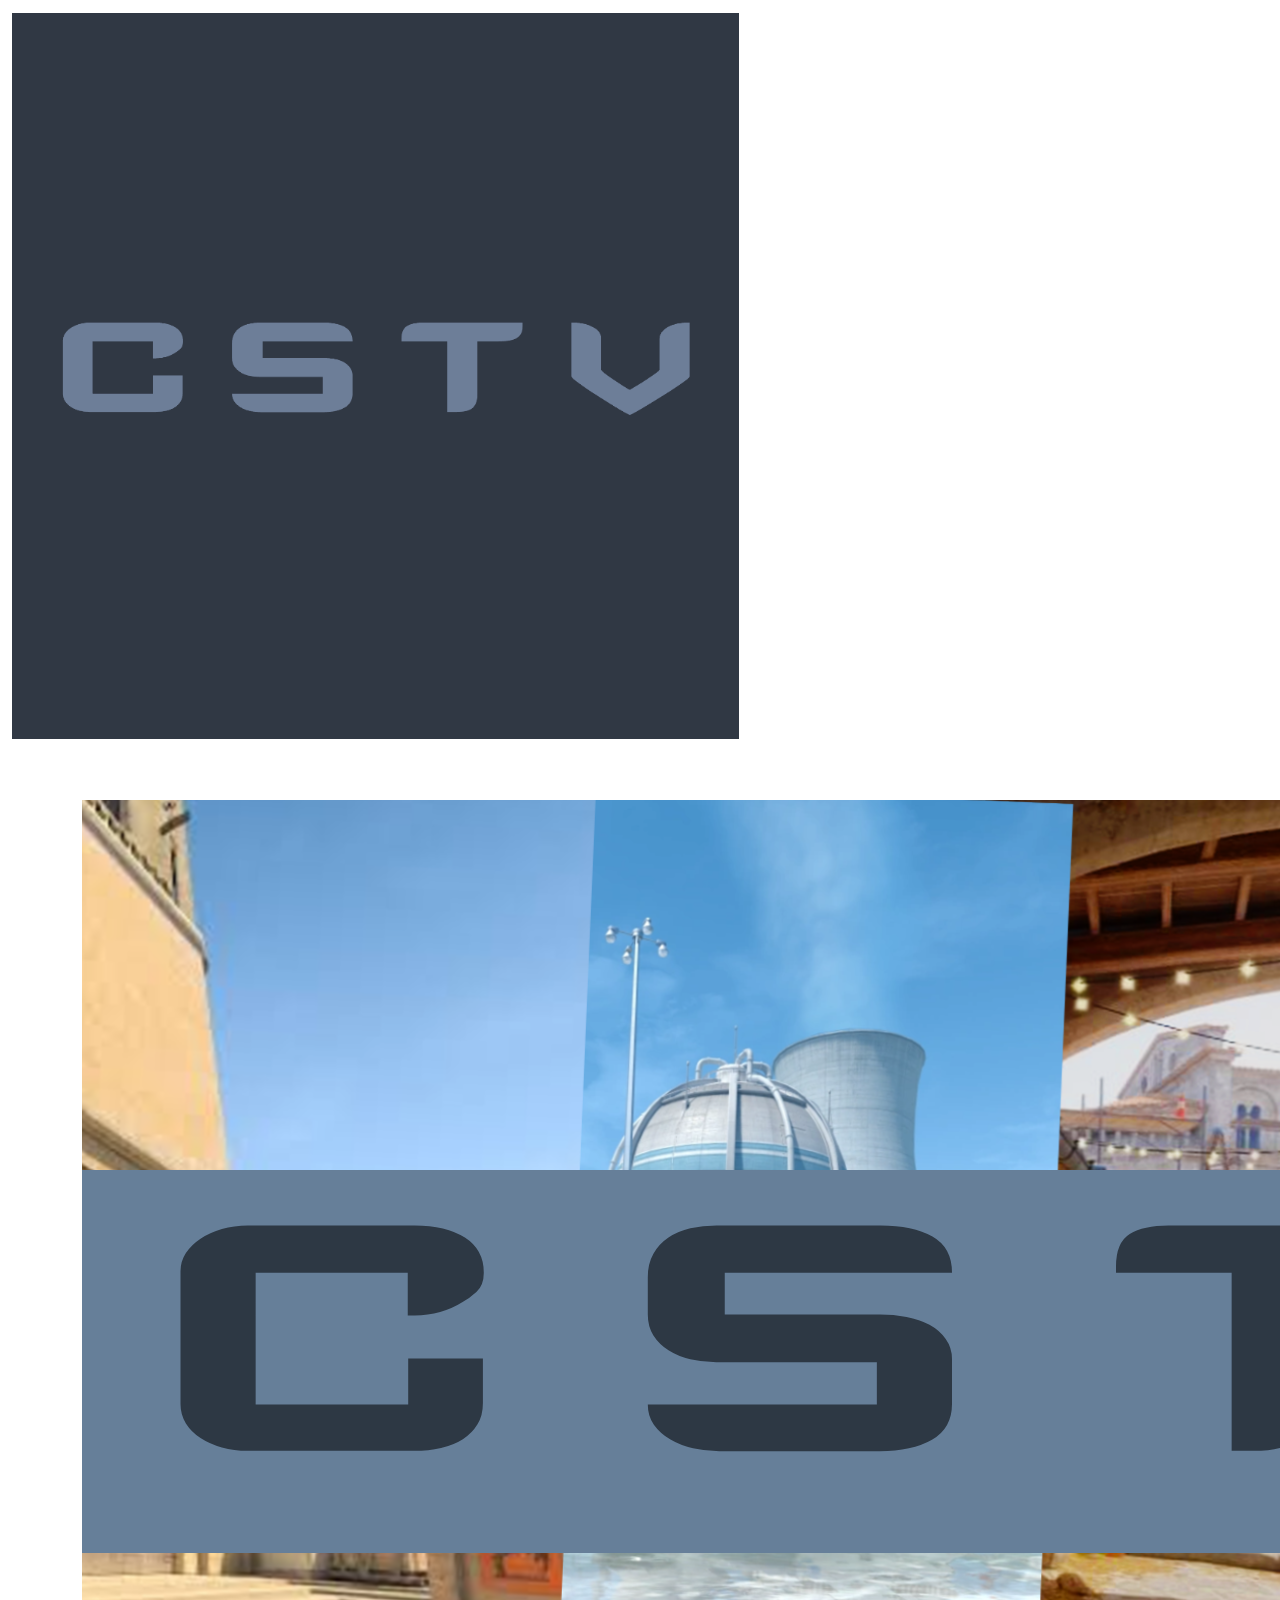
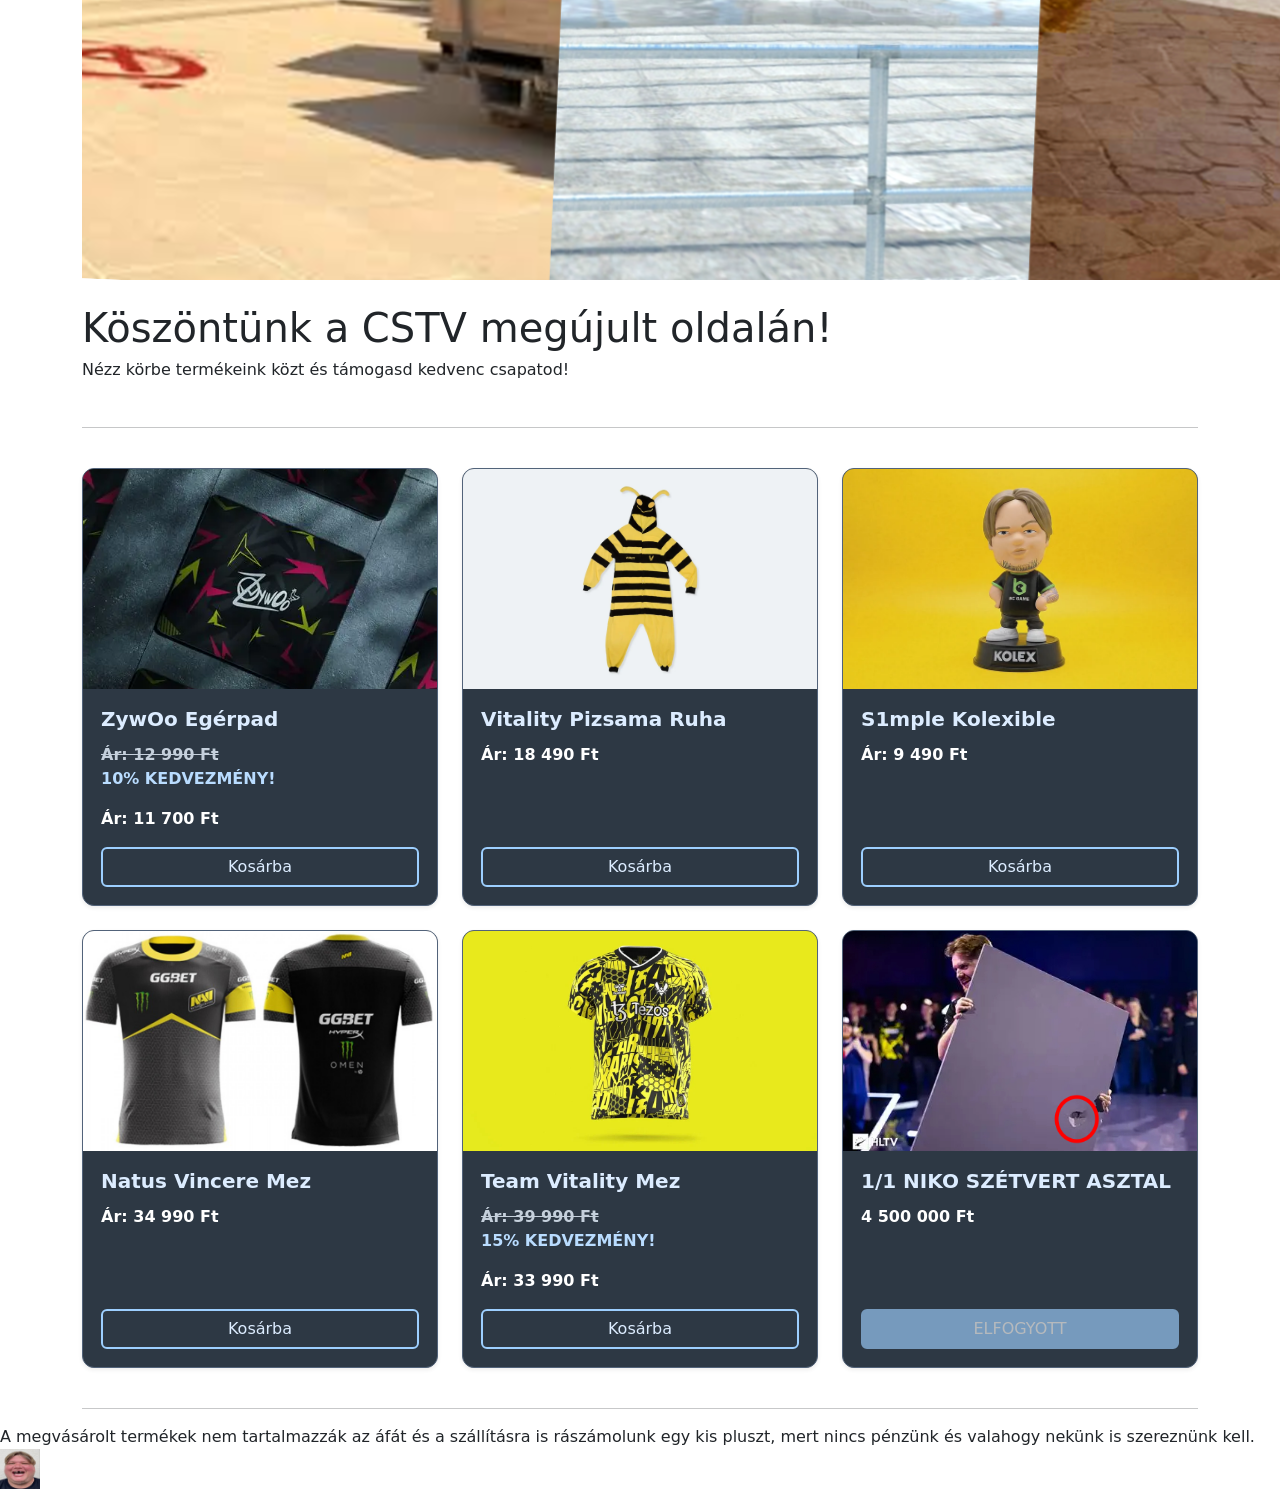
<file: docs/webshop.html>
<!DOCTYPE html>
<html lang="hu">

<head>
    <meta charset="UTF-8" />
    <meta name="viewport" content="width=device-width, initial-scale=1.0" />
    <title>CSTV | Webshop</title>
    <link href="https://cdn.jsdelivr.net/npm/bootstrap@5.0.2/dist/css/bootstrap.min.css" rel="stylesheet"
        integrity="sha384-EVSTQN3/azprG1Anm3QDgpJLIm9Nao0Yz1ztcQTwFspd3yD65VohhpuuCOmLASjC" crossorigin="anonymous" />
    <link rel="stylesheet" href="../style/webshop.css" />
    <link rel="icon" href="../pics/LOGO.png">
</head>

<body>
    <nav class="navbar navbar-expand-lg navbar-dark">
        <div class="container-fluid">
            <a class="navbar-brand" href="index.html"><img src="../pics/LOGO.png" alt="Logó" class="navlogo"></a>
            <button class="navbar-toggler" type="button" data-bs-toggle="collapse" data-bs-target="#navbarNavDropdown"
                aria-controls="navbarNavDropdown" aria-expanded="false" aria-label="Toggle navigation">
                <span class="navbar-toggler-icon"></span>
            </button>
            <div class="collapse navbar-collapse" id="navbarNavDropdown">
                <ul class="navbar-nav">
                    <li class="nav-item">
                        <a class="nav-link" href="index.html">Főoldal</a>
                    </li>
                    <li class="nav-item">
                        <a class="nav-link" href="ranglista.html">Ranglista</a>
                    </li>
                    <li class="nav-item">
                        <a class="nav-link active" href="webshop.html">Webshop</a>
                    </li>
                </ul>
            </div>
        </div>
    </nav>
    <div class="container">
        <br><br>
        <img src="../pics/nagylogo.png" alt="CSTV kép">
        <br><br>
        <h1>Köszöntünk a CSTV megújult oldalán!</h1>
        <h6>Nézz körbe termékeink közt és támogasd kedvenc csapatod!</h6>
        <br>
        <hr style="background-color: #2d3844;">
        <br>


            <div class="row g-4 justify-content-center">

                <div class="col-md-4">
                    <div class="card h-100 shadow-sm">
                        <img src="../pics/zywoomousepad.webp" class="card-img-top" alt="Zywoo egérpad">
                        <div class="card-body">
                            <h5 class="card-title">ZywOo Egérpad</h5>
                            <p class="fw-bold"><s>Ár: 12 990 Ft</s><br>10% KEDVEZMÉNY!</p>
                            <p class="fw-bold">Ár: 11 700 Ft</p>
                            <button class="btn btn-primary w-100">Kosárba</button>
                        </div>
                    </div>
                </div>


                <div class="col-md-4">
                    <div class="card h-100 shadow-sm">
                        <img src="../pics/VitalityPijama.jpg" class="card-img-top" alt="Vitality Pizsama">
                        <div class="card-body">
                            <h5 class="card-title">Vitality Pizsama Ruha</h5>
                            <p class="fw-bold">Ár: 18 490 Ft</p>
                            <button class="btn btn-primary w-100">Kosárba</button>
                        </div>
                    </div>
                </div>

                <div class="col-md-4">
                    <div class="card h-100 shadow-sm">
                        <img src="../pics/s1mplefigurine.webp" class="card-img-top" alt="Billentyűzet">
                        <div class="card-body">
                            <h5 class="card-title">S1mple Kolexible</h5>
                            <p class="fw-bold">Ár: 9 490 Ft</p>
                            <button class="btn btn-primary w-100">Kosárba</button>
                        </div>
                    </div>
                </div>


                <div class="col-md-4">
                    <div class="card h-100 shadow-sm">
                        <img src="../pics/navimez.jpg" class="card-img-top" alt="Navi">
                        <div class="card-body">
                            <h5 class="card-title">Natus Vincere Mez</h5>
                            <p class="fw-bold">Ár: 34 990 Ft</p>
                            <button class="btn btn-primary w-100">Kosárba</button>
                        </div>
                    </div>
                </div>

                <div class="col-md-4">
                    <div class="card h-100 shadow-sm">
                        <img src="../pics/vitalitymez.webp" class="card-img-top" alt="Vitality Mez">
                        <div class="card-body">
                            <h5 class="card-title">Team Vitality Mez</h5>
                            <p class="fw-bold"><s>Ár: 39 990 Ft</s><br>15% KEDVEZMÉNY!</p>
                            <p class="fw-bold">Ár: 33 990 Ft</p>
                            <button class="btn btn-primary w-100">Kosárba</button>
                        </div>
                    </div>
                </div>

                <div class="col-md-4">
                    <div class="card h-100 shadow-sm">
                        <img src="../pics/Niko.jpg" class="card-img-top" alt="asztal">
                        <div class="card-body">
                            <h5 class="card-title">1/1 NIKO SZÉTVERT ASZTAL</h5>

                            <p class="fw-bold">4 500 000 Ft</p>
                            <button class=" btn btn-primary w-100 disabled" style="background-color:#9dcfff; border-color: #9dcfff;">ELFOGYOTT</button>
                        </div>
                    </div>
                </div>
            </div>
            <br>
            <hr>
    </div>
    <footer>
        <p>A megvásárolt termékek nem tartalmazzák az áfát és a szállításra is rászámolunk egy kis pluszt, mert nincs pénzünk és valahogy nekünk is szereznünk kell. <img src="../pics/s1mplexd.jpg" style="height: 40px"></p>
    </footer>

</body>

</html>
</file>
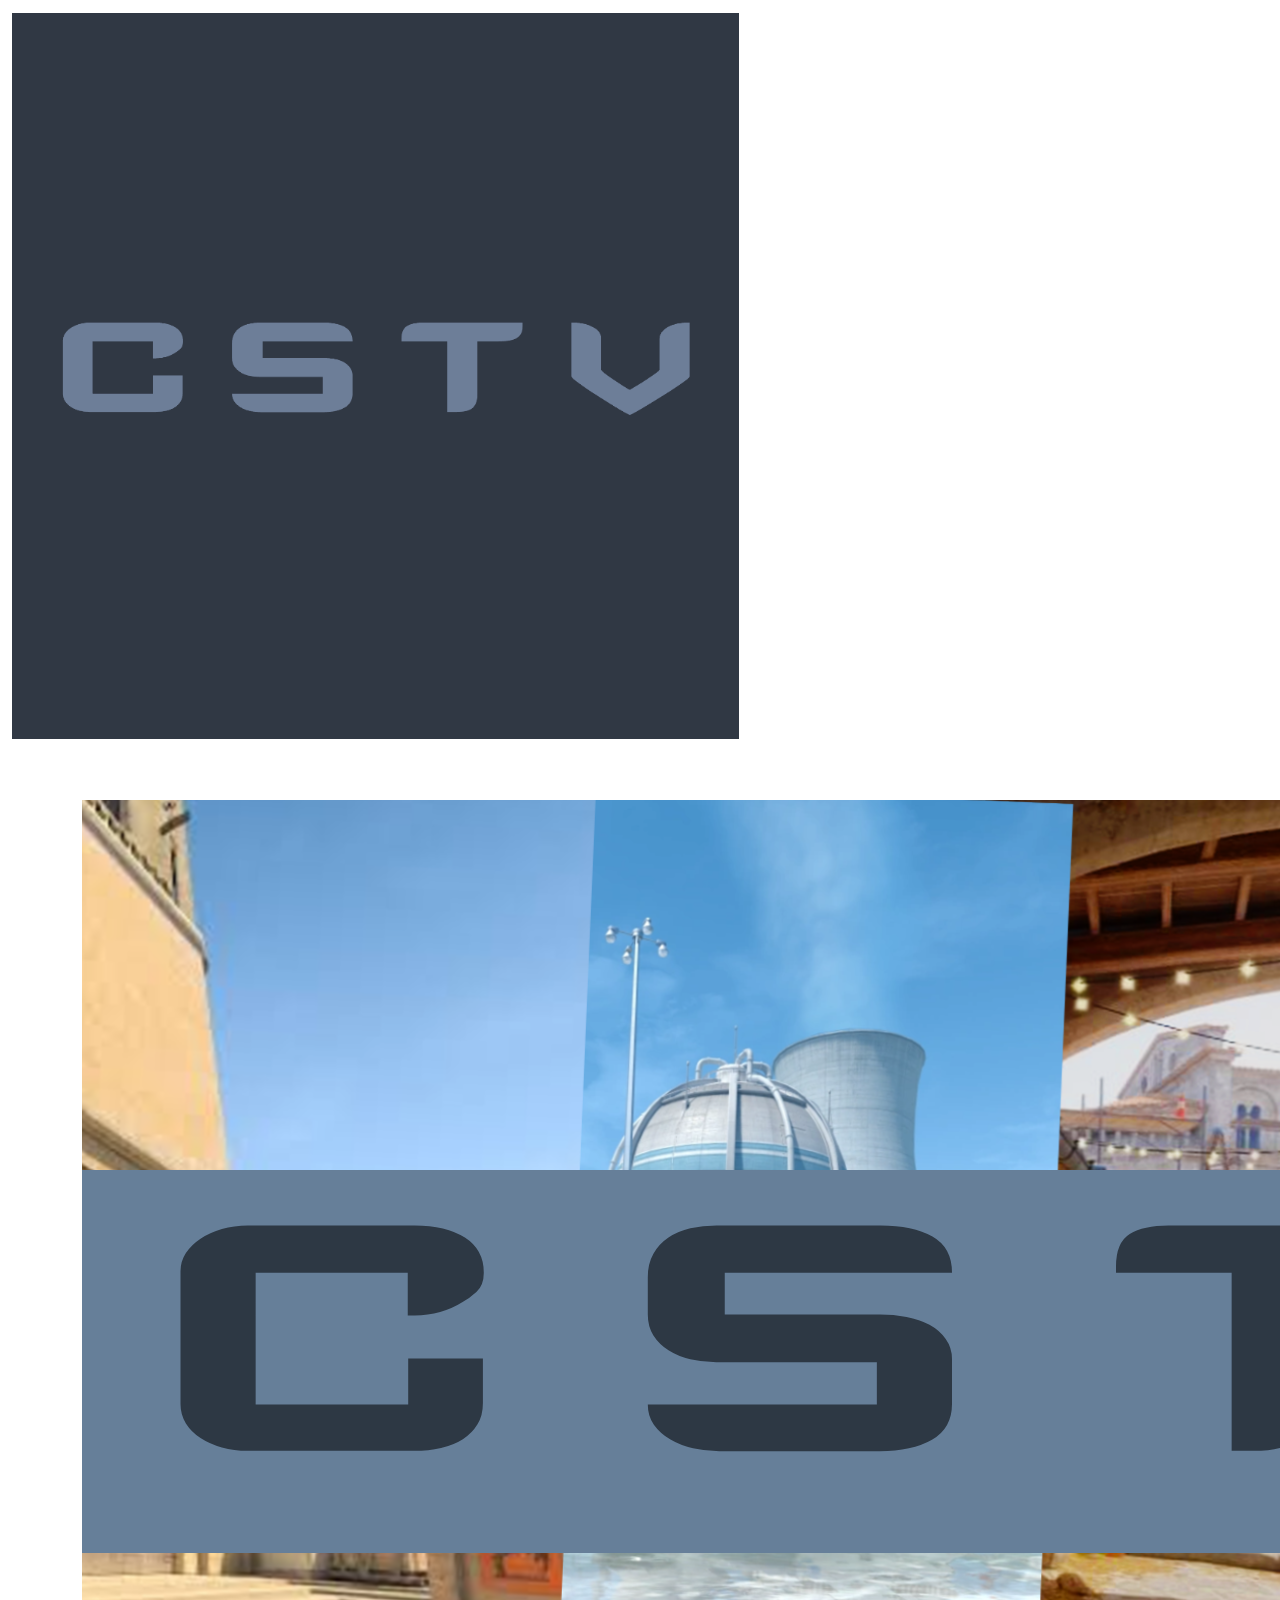
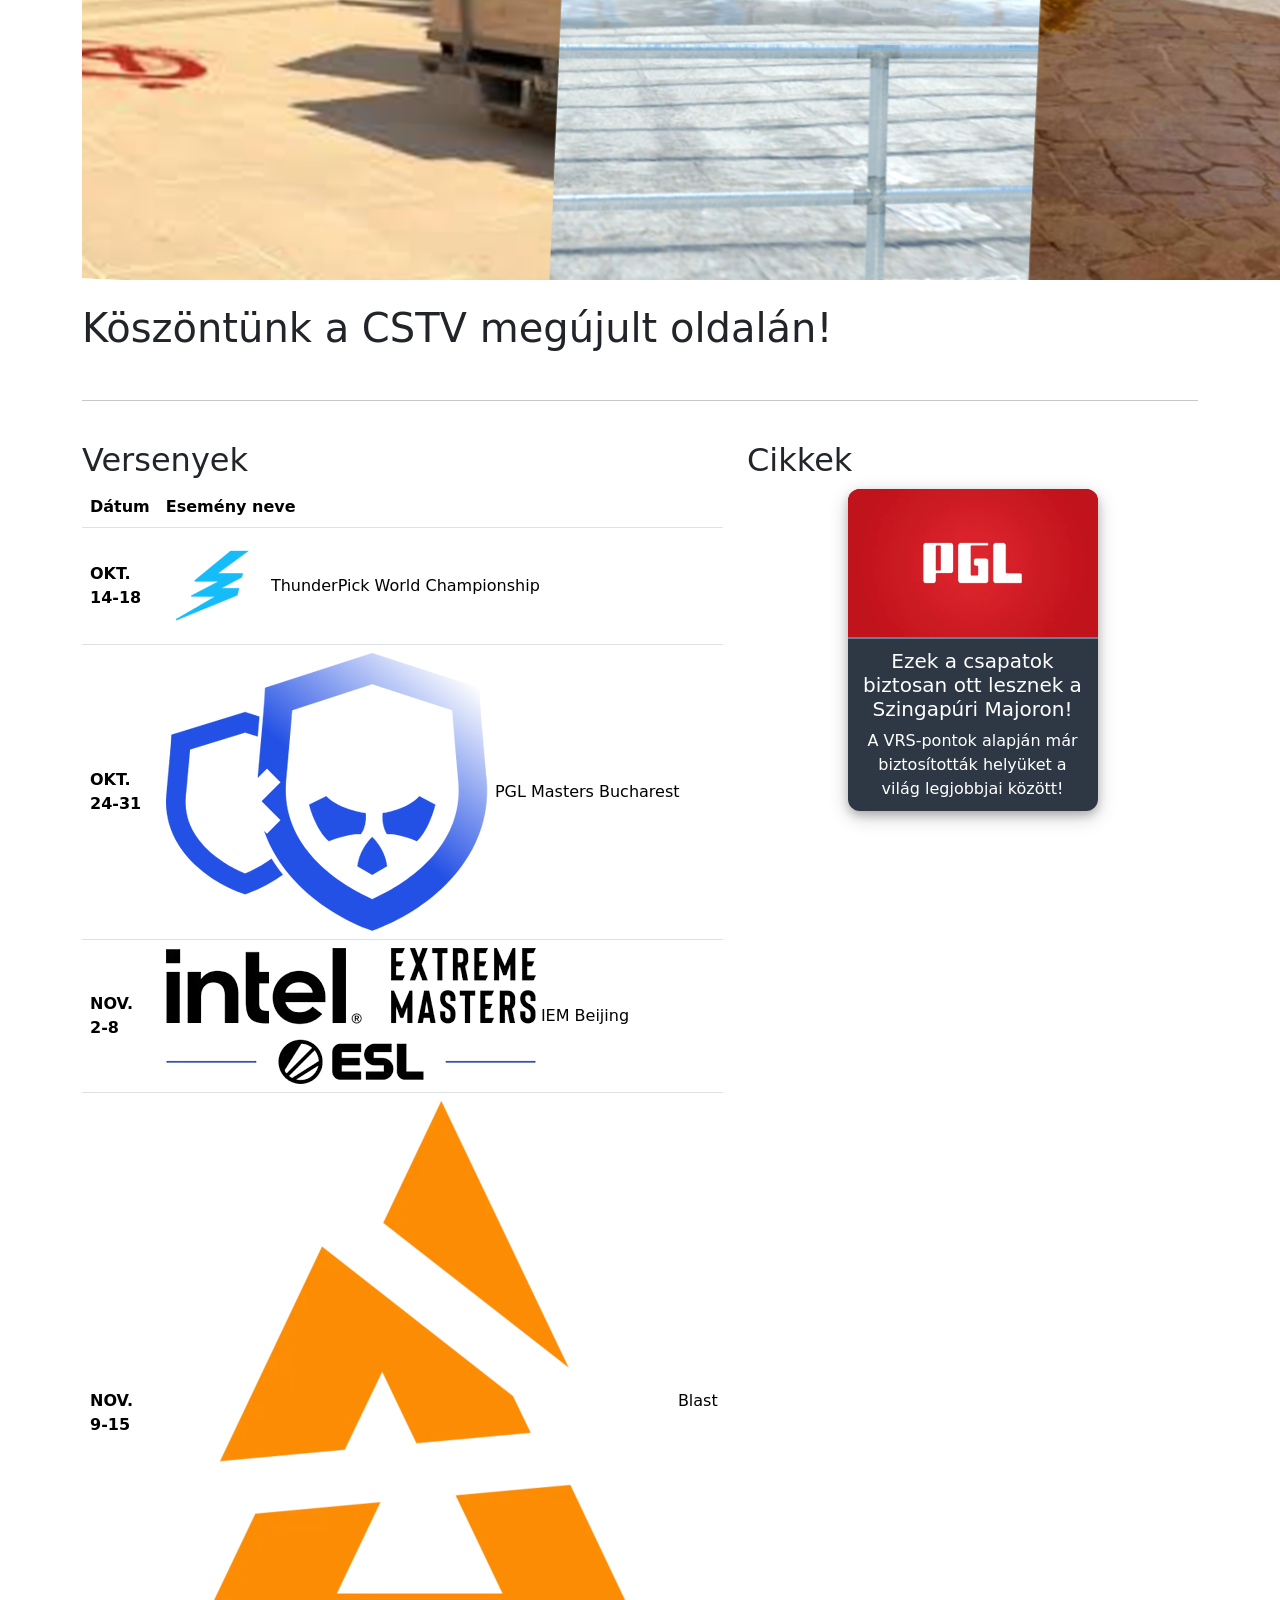
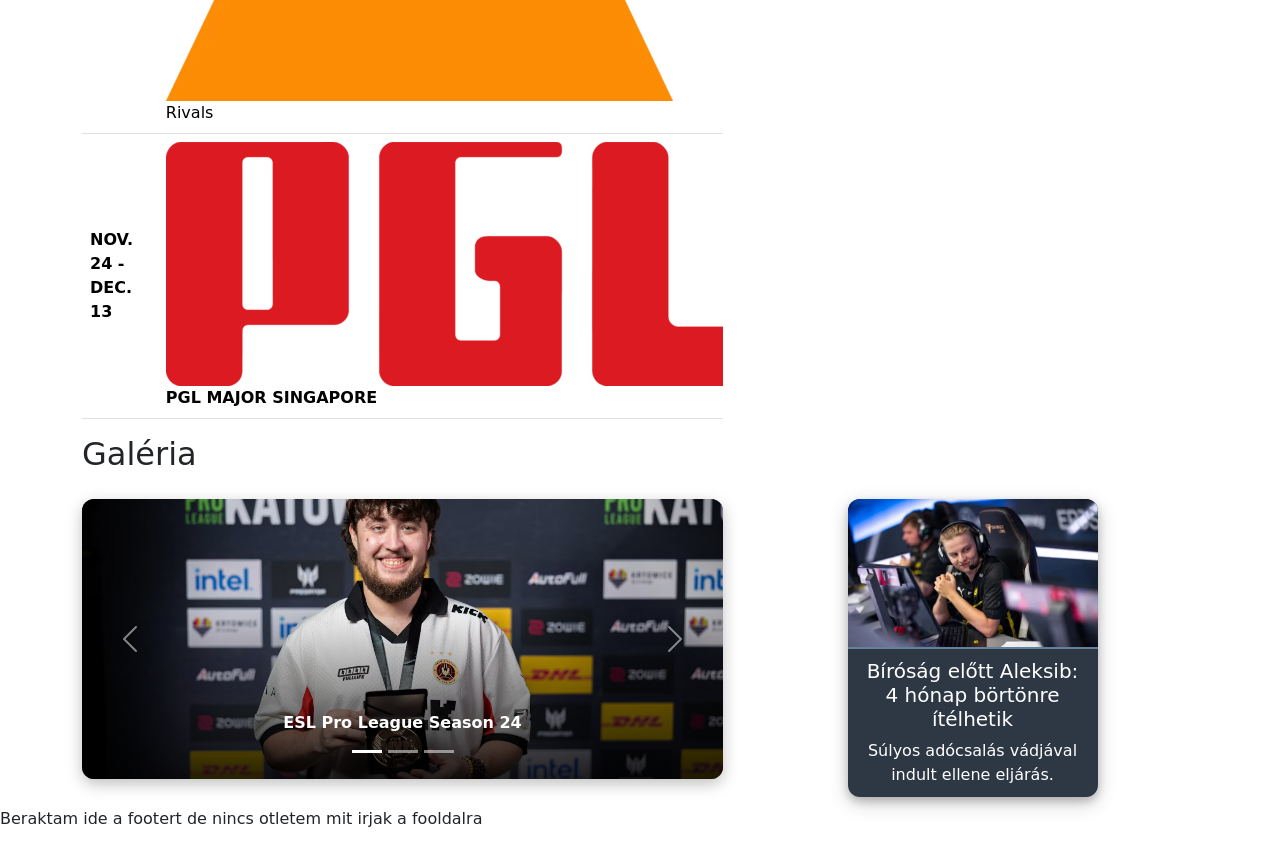
<file: html/fooldal.html>
<!DOCTYPE html>
<html lang="hu">

<head>
    <meta charset="UTF-8" />
    <meta name="viewport" content="width=device-width, initial-scale=1.0" />
    <title>CSTV | Főoldal</title>
    <link href="https://cdn.jsdelivr.net/npm/bootstrap@5.0.2/dist/css/bootstrap.min.css" rel="stylesheet"
        integrity="sha384-EVSTQN3/azprG1Anm3QDgpJLIm9Nao0Yz1ztcQTwFspd3yD65VohhpuuCOmLASjC" crossorigin="anonymous" />
    <link rel="stylesheet" href="../style/fooldal.css" />
    <link rel="icon" href="../pics/LOGO.png">
</head>

<body>
    <nav class="navbar navbar-expand-lg navbar-dark">
        <div class="container-fluid">
            <a class="navbar-brand" href="fooldal.html"><img src="../pics/LOGO.png" alt="Logó" class="navlogo"></a>
            <button class="navbar-toggler" type="button" data-bs-toggle="collapse" data-bs-target="#navbarNavDropdown"
                aria-controls="navbarNavDropdown" aria-expanded="false" aria-label="Toggle navigation">
                <span class="navbar-toggler-icon"></span>
            </button>
            <div class="collapse navbar-collapse" id="navbarNavDropdown">
                <ul class="navbar-nav">
                    <li class="nav-item">
                        <a class="nav-link active" href="fooldal.html">Főoldal</a>
                    </li>
                    <li class="nav-item">
                        <a class="nav-link" href="ranglista.html">Ranglista</a>
                    </li>
                    <li class="nav-item">
                        <a class="nav-link" href="webshop.html">Webshop</a>
                    </li>
                </ul>
            </div>
        </div>
    </nav>

    <div class="container">
        <br><br>
        <img src="../pics/nagylogo.png" alt="CSTV kép">
        <br><br>

        <h1>Köszöntünk a CSTV megújult oldalán!</h1>
        <br>
        <hr style="background-color: #2d3844;">
        <br>

        <div class="row">
            <div class="col-sm-7">

                <h2>Versenyek</h2>

                <div class="table-responsive">
                    <table class="table">
                        <thead>
                            <tr>
                                <th scope="col">Dátum</th>
                                <th scope="col">Esemény neve</th>
                                <th scope="col">Fődíj</th>
                                <th scope="col">Típus</th>
                            </tr>
                        </thead>

                        <tbody>
                            <tr>
                                <th scope="row">OKT. 14-18</th>
                                <td>
                                    <img src="../pics/thunderpick.webp" class="kislogo" alt="ThunderPick Logo">
                                    ThunderPick World Championship
                                </td>
                                <td>$250k</td>
                                <td>LAN</td>
                            </tr>

                            <tr>
                                <th scope="row">OKT. 24-31</th>
                                <td>
                                    <img src="../pics/PGL.png" class="kislogo" alt="PGL Logo">
                                    PGL Masters Bucharest
                                </td>
                                <td>$225k</td>
                                <td>LAN</td>
                            </tr>

                            <tr>
                                <th scope="row">NOV. 2-8</th>
                                <td>
                                    <img src="../pics/Beijing.png" class="kislogo" alt="IEM Logo">
                                    IEM Beijing
                                </td>
                                <td>$125k</td>
                                <td>LAN</td>
                            </tr>

                            <tr>
                                <th scope="row">NOV. 9-15</th>
                                <td>
                                    <img src="../pics/Blast.webp" class="kislogo" alt="Blast Logo">
                                    Blast Rivals
                                </td>
                                <td>$125k</td>
                                <td>ONLINE</td>
                            </tr>

                            <tr style="background-color: #52667a;">
                                <th scope="row">NOV. 24 - DEC. 13</th>
                                <td>
                                    <img src="../pics/pgl1.png" class="kislogo" alt="PGL Logo">
                                    <b>PGL MAJOR SINGAPORE</b>
                                </td>
                                <td><b>$500k</b></td>
                                <td><b>LAN</b></td>
                            </tr>
                        </tbody>
                    </table>
                </div>
            </div>

            <div class="col-sm-5">

                <h2>Cikkek</h2>

                <div class="card">
                    <img src="../pics/PGL_CIKK.webp" class="card-img-top" alt="Cikk1">

                    <div class="card-body">
                        <h5 class="card-title">
                            Ezek a csapatok biztosan ott lesznek a Szingapúri Majoron!
                        </h5>

                        <p class="card-text">
                            A VRS-pontok alapján már biztosították helyüket
                            a világ legjobbjai között!
                        </p>
                    </div>
                </div>

            </div>
        </div>

        <div class="row align-items-start">

            <div class="col-sm-7">
                <h2>Galéria</h2>
                <div class="cstv-carousel-wrapper">


                    <div id="cstvCarousel" class="carousel slide" data-bs-ride="carousel" data-bs-interval="4000">

                        <div class="carousel-indicators">
                            <button type="button" data-bs-target="#cstvCarousel" data-bs-slide-to="0" class="active"
                                aria-current="true" aria-label="1. kép"></button>

                            <button type="button" data-bs-target="#cstvCarousel" data-bs-slide-to="1"
                                aria-label="2. kép"></button>

                            <button type="button" data-bs-target="#cstvCarousel" data-bs-slide-to="2"
                                aria-label="3. kép"></button>
                        </div>

                        <div class="carousel-inner">

                            <div class="carousel-item active">
                                <img src="../pics/carousel1.avif" class="d-block w-100" alt="Zywoo MVP">

                                <div class="carousel-caption">
                                    <p><b>ESL Pro League Season 24</b></p>
                                </div>
                            </div>

                            <div class="carousel-item">
                                <img src="../pics/carousel2.jpg" class="d-block w-100" alt="Porto">

                                <div class="carousel-caption">
                                    <p><b>Blast Open Porto 2026</b></p>
                                </div>
                            </div>

                            <div class="carousel-item">
                                <img src="../pics/carousel3.avif" class="d-block w-100" alt="Jab Jabich">

                                <div class="carousel-caption">
                                    <p><b>IEM Cologne Major 2026</b></p>
                                </div>
                            </div>

                        </div>

                        <button class="carousel-control-prev" type="button" data-bs-target="#cstvCarousel"
                            data-bs-slide="prev">

                            <span class="carousel-control-prev-icon" aria-hidden="true"></span>
                            <span class="visually-hidden">Előző</span>
                        </button>

                        <button class="carousel-control-next" type="button" data-bs-target="#cstvCarousel"
                            data-bs-slide="next">

                            <span class="carousel-control-next-icon" aria-hidden="true"></span>
                            <span class="visually-hidden">Következő</span>
                        </button>

                    </div>
                </div>
            </div>


            <div class="col-sm-5">
                <h2 style="visibility: hidden; margin-top: 15px;">Galéria</h2>
                <div class="card">
                    <img src="../pics/aleksib.webp" class="card-img-top" alt="Cikk2">

                    <div class="card-body">
                        <h5 class="card-title">
                            Bíróság előtt Aleksib: 4 hónap börtönre ítélhetik
                        </h5>

                        <p class="card-text">
                            Súlyos adócsalás vádjával indult ellene eljárás.
                        </p>
                    </div>
                </div>
            </div>

        </div>
    </div>

    <footer>
        <p>Beraktam ide a footert de nincs otletem mit irjak a fooldalra</p>
    </footer>

    <script src="https://cdn.jsdelivr.net/npm/bootstrap@5.0.2/dist/js/bootstrap.bundle.min.js"></script>
</body>

</html>
</file>
<file: style/style.css>
html,
body {
    min-height: 100%;
    margin: 0;
    padding: 0;
}

body {
    background-color: #bddcff;
    min-height: 100vh;
    display: flex;
    flex-direction: column;
}

nav,
footer {
    background-color: #2d3844;
    color: white;
    width: 100%;

}

.navlogo {
    width: 60px;
    height: auto;
    object-fit: contain;
    vertical-align: middle;
}

.container {
    background-color: #667f99;
    width: 100%;
    max-width: 1000px;
    flex: 1 0 auto;
    padding: 30px 12px 20px;
}

.container h1,
.container .kisszoveg,
.container h6 {
    color: white;
    text-align: center;
    text-shadow: 2px 2px 4px rgba(0, 0, 0, 0.2);
}

.container h2 {
    color: white;
    text-align: center;
}

.container p {
    color: white;
}

.kisszoveg {
    font-size: 20px;
    font-weight: 500;
    line-height: 1.2;
    margin-bottom: 8px;
}

footer p.kisszoveg {
    font-size: 20px;
}

.kislogo {
    width: 35px;
    height: 35px;
    object-fit: contain;
    vertical-align: middle;
}

footer {
    margin-top: auto;
    padding: 15px 20px;
    text-align: center;
}

footer p {
    color: white;
    max-width: 1000px;
    margin: auto;
    line-height: 1.6;
    font-size: 14px;
}

.page-logo {
    width: 100%;
    max-width: 500px;
    height: auto;
    display: block;
    margin: 0 auto 30px;
    box-shadow:
        0 4px 8px rgba(0, 0, 0, 0.2),
        0 6px 20px rgba(0, 0, 0, 0.2);
}

.section-divider {
    background-color: #2d3844;
    margin: 30px 0 30px;
}

.footer-hr {
    margin-top: 30px;
    margin-bottom: 5px;
}
</file>
<file: style/fooldal.css>
table,
tr {
    color: white;
}

.table tbody tr {
    height: 55px;
}

.table tbody td,
.table tbody th {
    vertical-align: middle;
}

.card {
    background-color: #2d3844;
    color: #fff;
    border: none;
    border-radius: 12px;
    overflow: hidden;
    transition: transform 0.3s ease;
    width: 100%;
    max-width: 250px;
    margin: 10px auto;
    box-shadow: 0 4px 8px 0 rgba(0, 0, 0, 0.2), 0 6px 20px 0 rgba(0, 0, 0, 0.2);
}

.card img {
    height: 150px;
    object-fit: cover;
    border-bottom: 2px solid #667f99;
}

.card-body {
    height: auto;
    padding: 10px;
    display: flex;
    flex-direction: column;
    justify-content: center;
    align-items: center;
    text-align: center;
}

.card:hover {
    transform: scale(1.02);
}

.cstv-carousel-wrapper {
    width: 100%;
    margin-top: 25px;
    margin-bottom: 25px;
}

#cstvCarousel {
    width: 100%;
    margin: 0 auto;
    background-color: #2d3844;
    border-radius: 12px;
    overflow: hidden;
    box-shadow: 0 5px 15px rgba(0, 0, 0, 0.25);
}

#cstvCarousel .carousel-item img {
    display: block;
    width: 100%;
    height: 280px;
    object-fit: cover;
}

#cstvCarousel .carousel-item {
    position: relative;
}

#cstvCarousel .carousel-item::after {
    content: "";
    position: absolute;
    inset: 40% 0 0 0;
    background: linear-gradient(to bottom,
            transparent,
            rgba(0, 0, 0, 0.85));
    pointer-events: none;
}

#cstvCarousel .carousel-caption {
    z-index: 2;
    bottom: 18px;
    padding: 10px 25px;
}

.sponsor-grid {
    max-width: 900px;
    margin: 20px auto 0;
}

.sponsor-grid img {
    width: 100%;
    max-width: 140px;
    height: 75px;
    object-fit: contain;
    transition: transform 0.3s ease;
}

.sponsor-grid a:hover img {
    transform: scale(1.1);
}
</file>
<file: style/ranglista.css>
.table {
    color: white;
    text-align: center;
    margin-bottom: 0;
}

.table tbody tr {
    height: 55px;
}

.table tbody td,
.table tbody th {
    color: white;
    vertical-align: middle;
    text-align: center;
}

.jatekosok {
    font-size: 14px;
}

.kislogo {
    width: 30px;
    height: 30px;
}

.jatekosok {
    font-size: 15px;
}

.table {
    font-size: 14px;
}


.negativ {
    font-size: 18px;
    color: #f30000 !important;
}

.pozitiv {
    font-size: 18px;
    color: #16bb07 !important;
}

.semleges {
    font-size: 18px;
    color: rgb(156, 150, 150);
}
</file>
<file: style/webshop.css>
.card {
    height: 100%;
    background-color: #2d3844;
    color: white;
    border: 1px solid #52637a;
    border-radius: 12px;
    overflow: hidden;
    transition: transform 0.3s ease, box-shadow 0.3s ease;
    margin: 0 auto;
}

.card:hover {
    transform: translateY(-5px);
    box-shadow: 0 8px 18px rgba(0, 0, 0, 0.25);
}

.card-img-top {
    width: 100%;
    height: 220px;
    object-fit: cover;
    padding: 0;
    background-color: #2d3844;
    border: none;
}

.card-body {
    display: flex;
    flex-direction: column;
    align-items: stretch;
    padding: 18px;
}

.card-title {
    color: #dcecff;
    font-weight: bold;
    margin-bottom: 12px;
}

.card-body p {
    color: white;
}

.card-body .fw-bold {
    line-height: 1.5;
}

.card-body s {
    color: #c5d0dc;
}

.card-body p:has(s) {
    color: #b9dcff;
}

.btn-primary {
    margin-top: auto;
    background-color: transparent;
    border: 2px solid #9dcfff;
    color: #dcecff;
    transition: all 0.3s ease;
}

.btn-primary:hover {
    background-color: #9dcfff;
    color: #2d3844;
    border-color: #9dcfff;
    transform: scale(1.02);
}

.btn-primary:focus,
.btn-primary:active,
.btn-primary:focus:active {
    background-color: #52667a !important;
    border-color: #9dcfff !important;
    color: white !important;
    box-shadow: 0 0 0 3.2px rgba(157, 207, 255, 0.2) !important;
}
</file>
